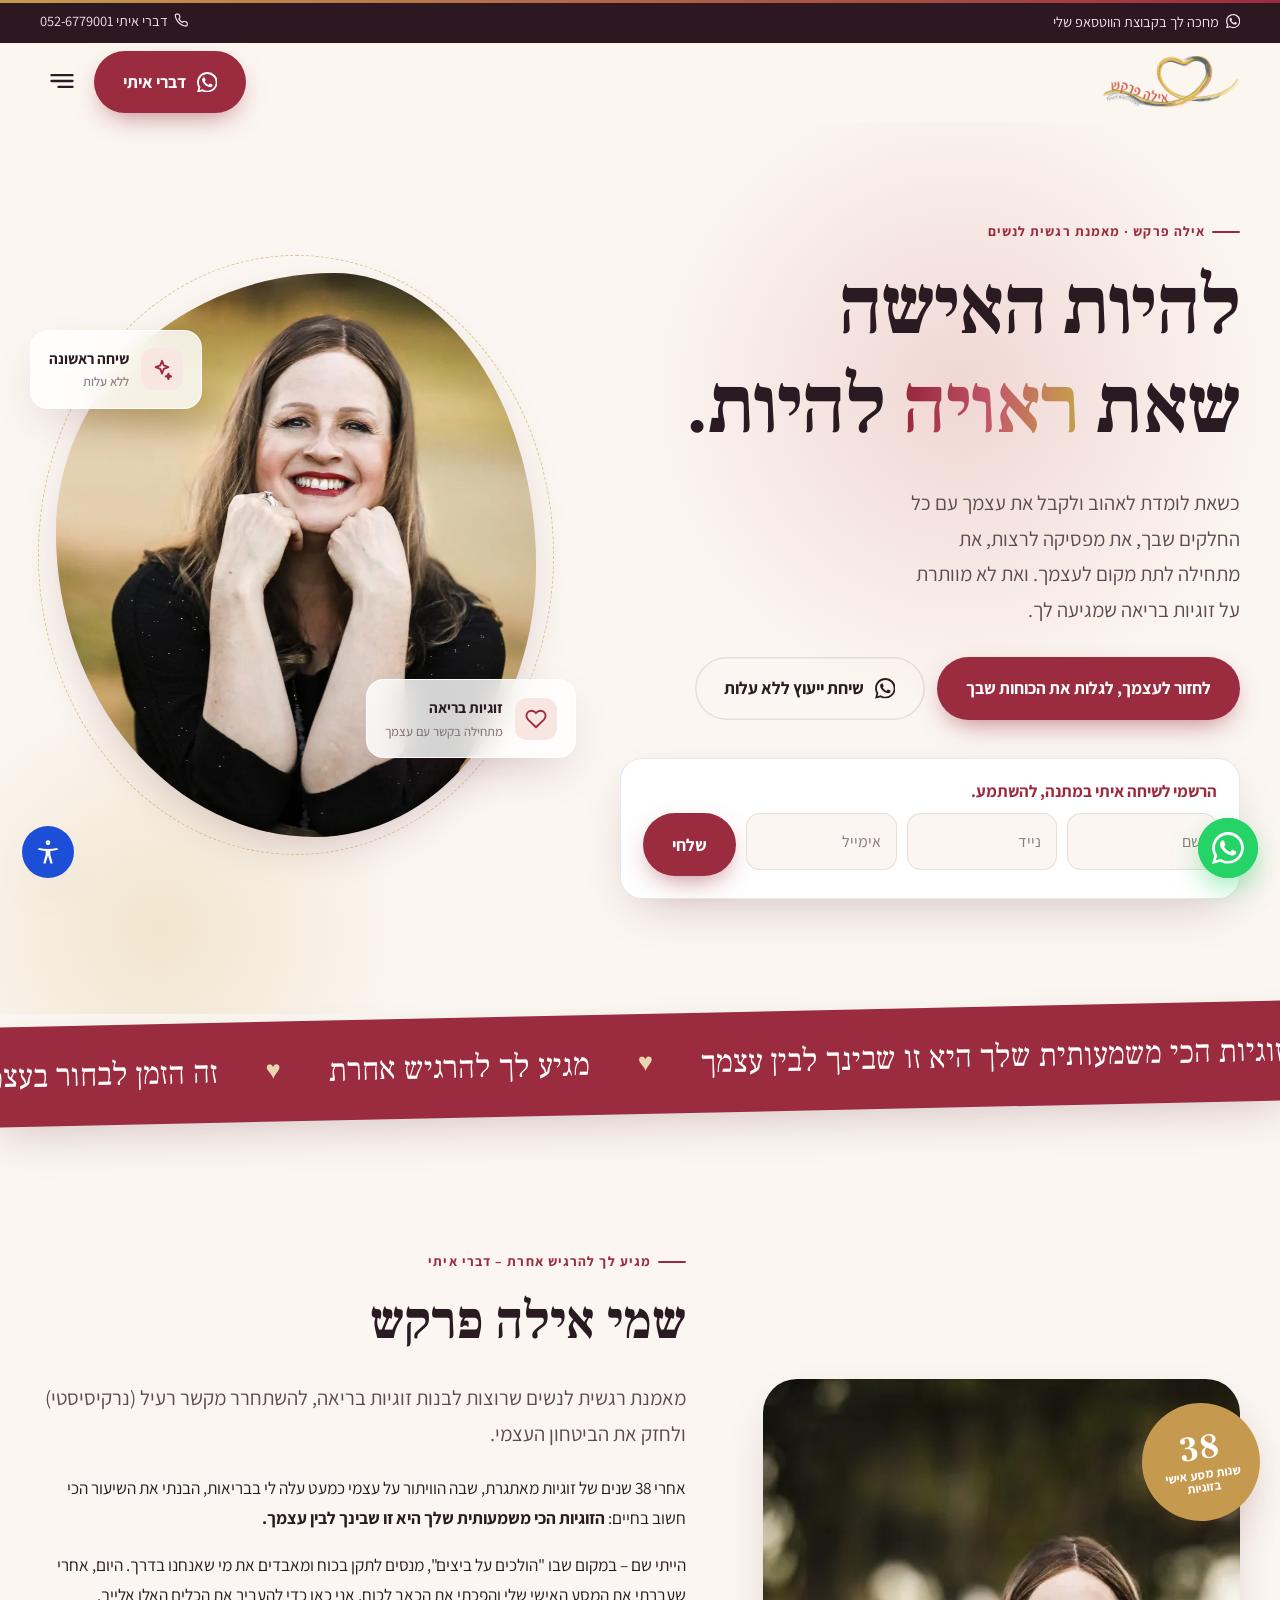
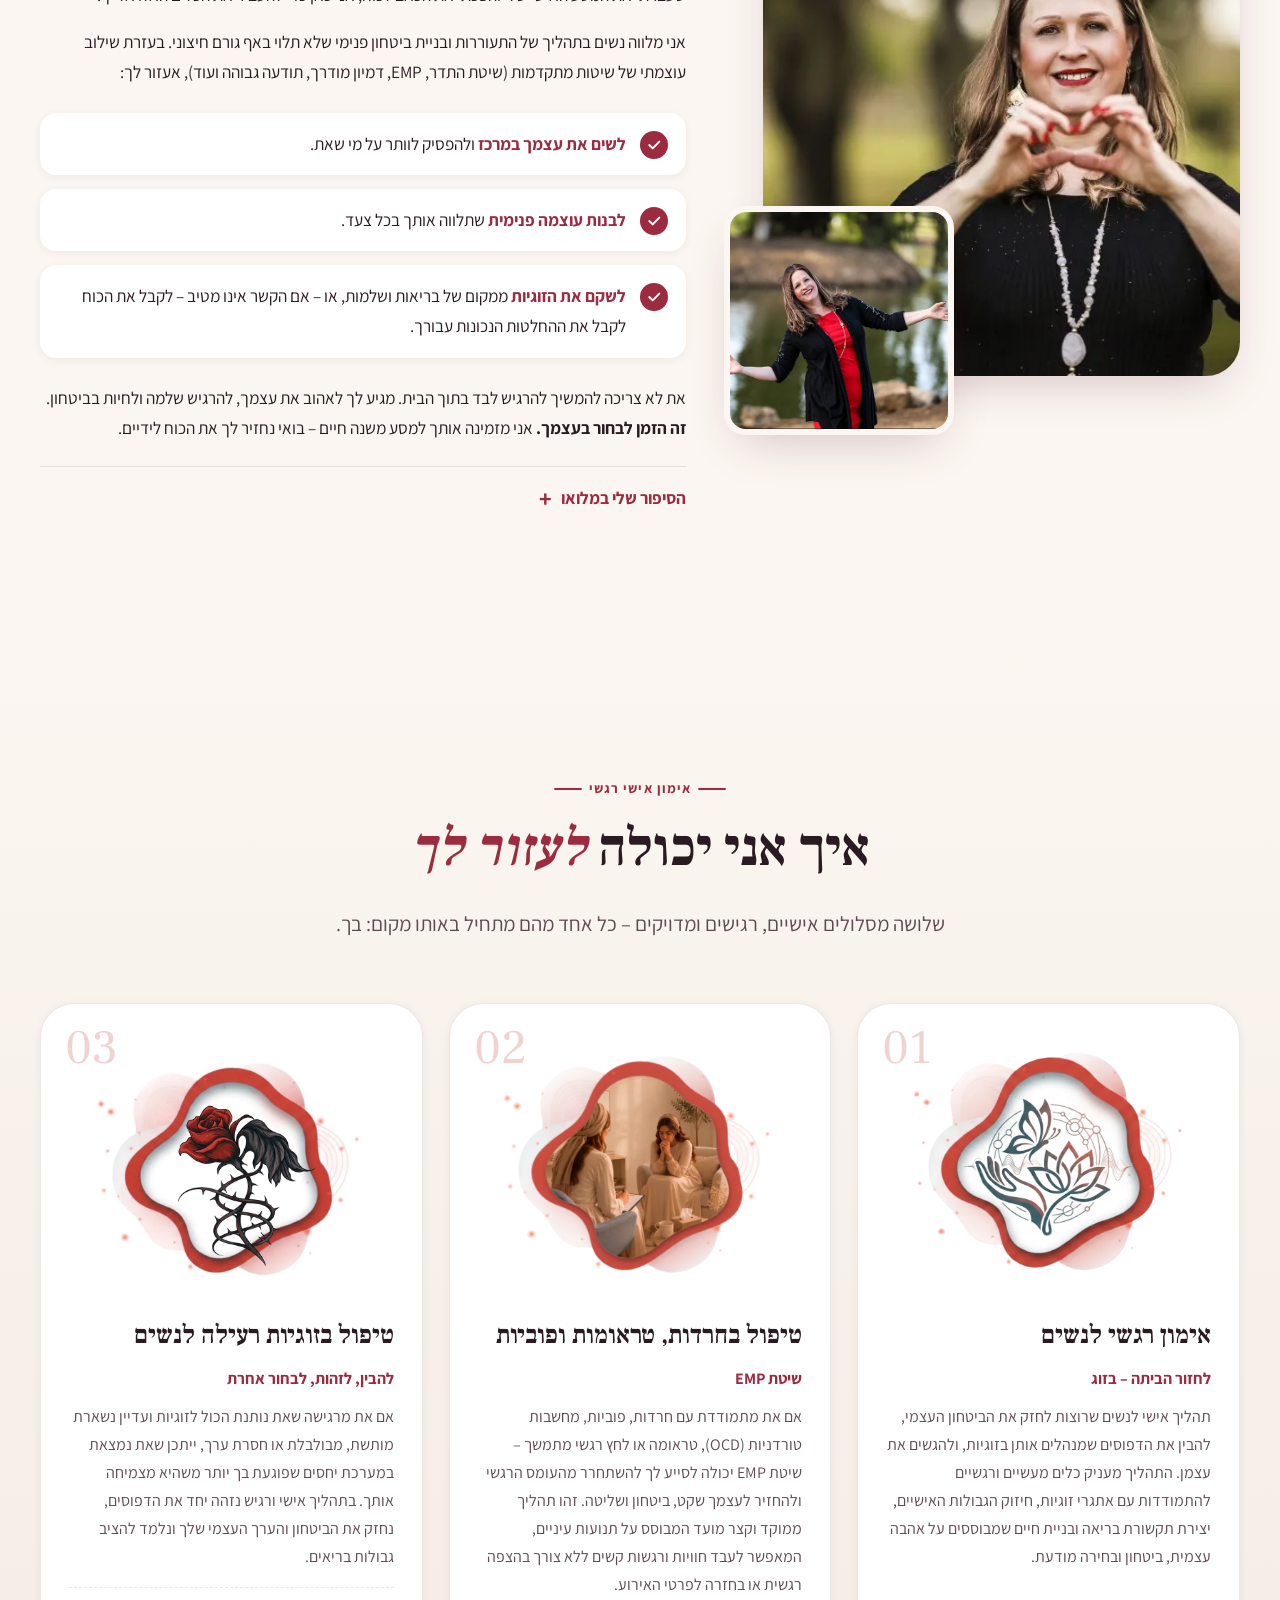
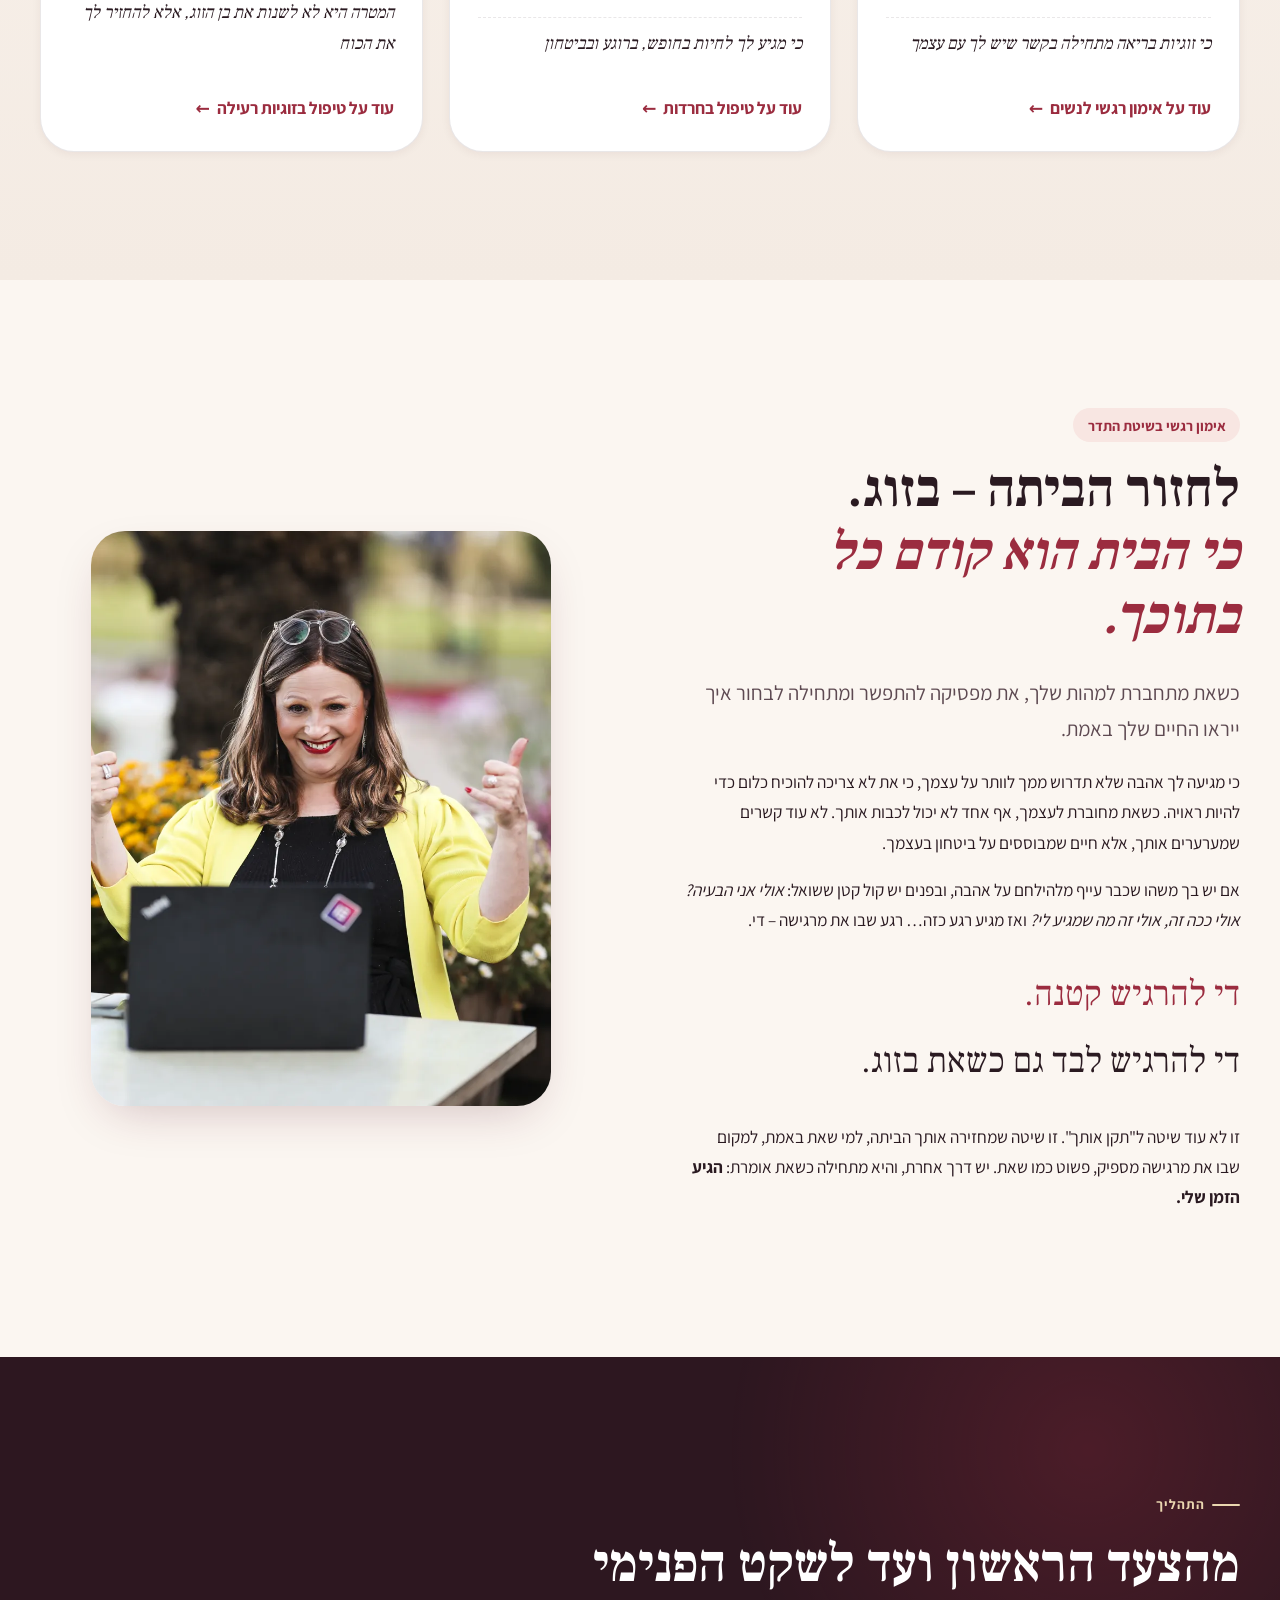
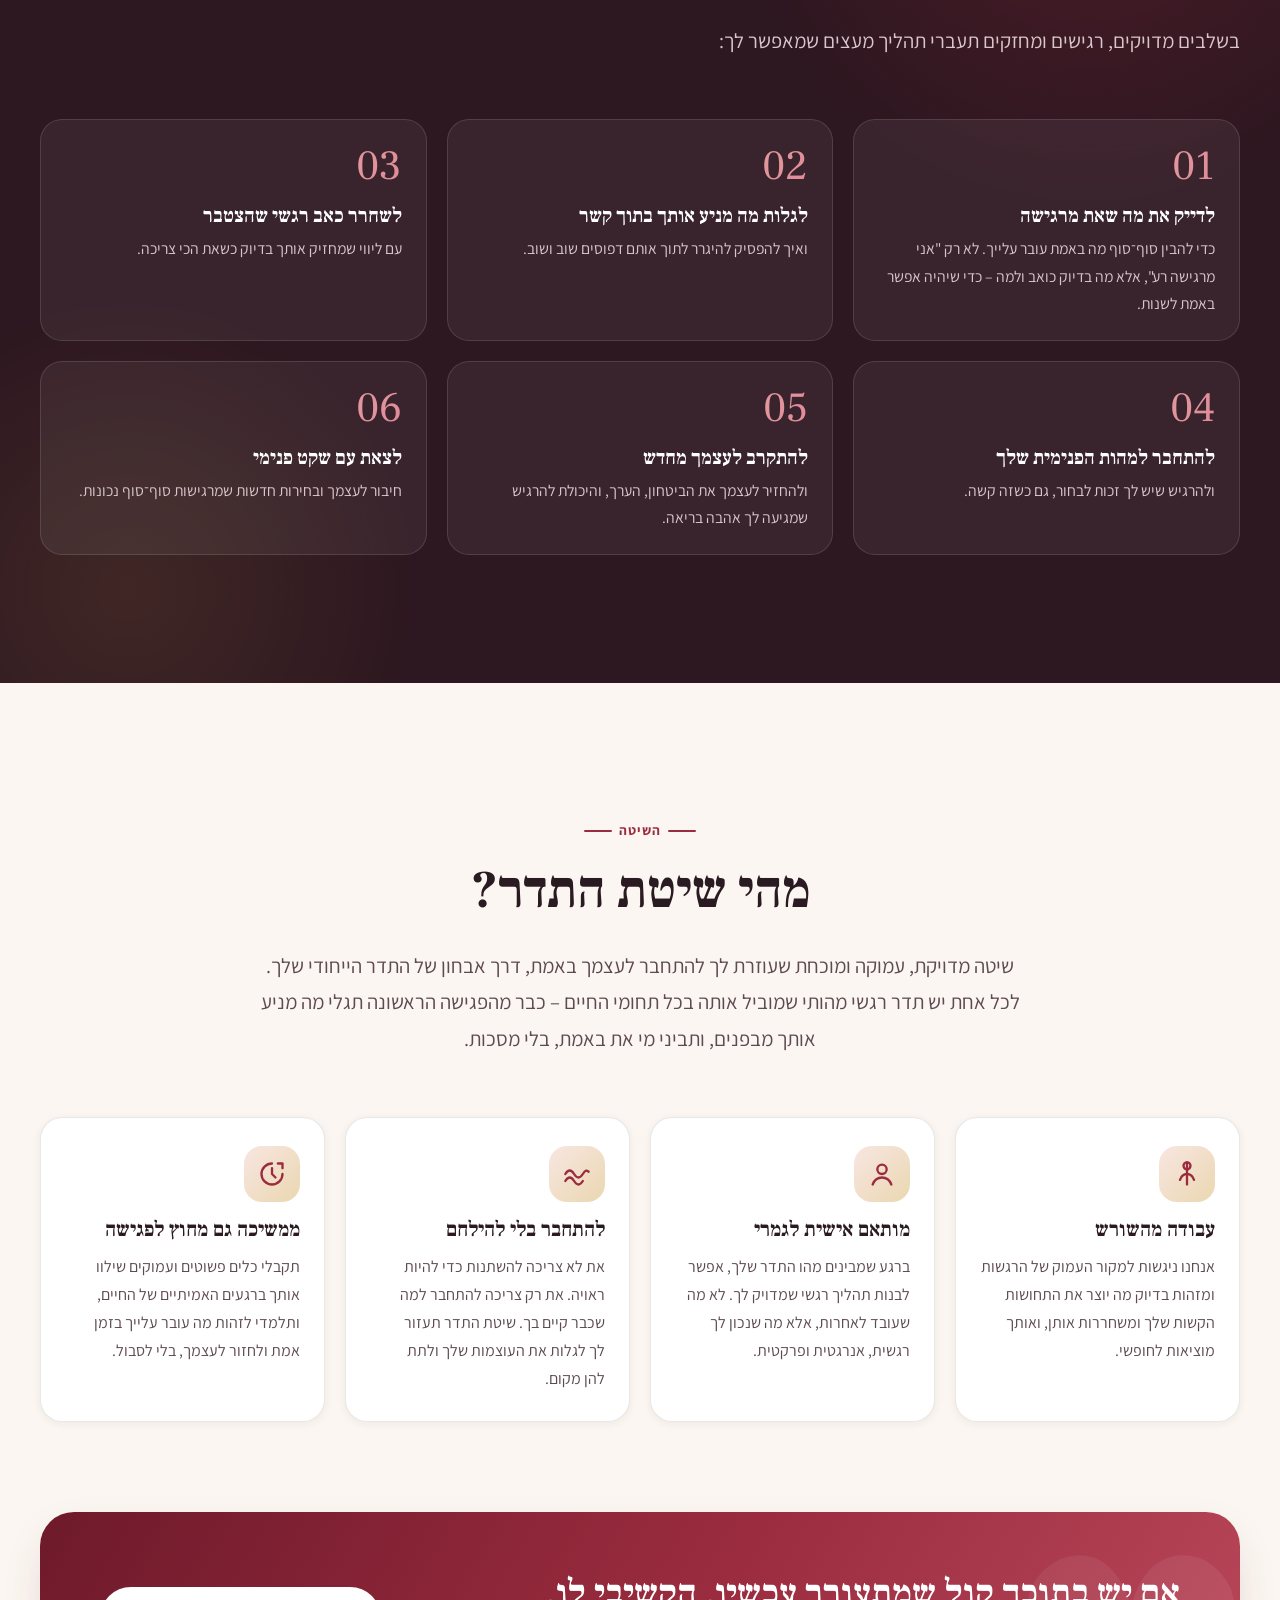
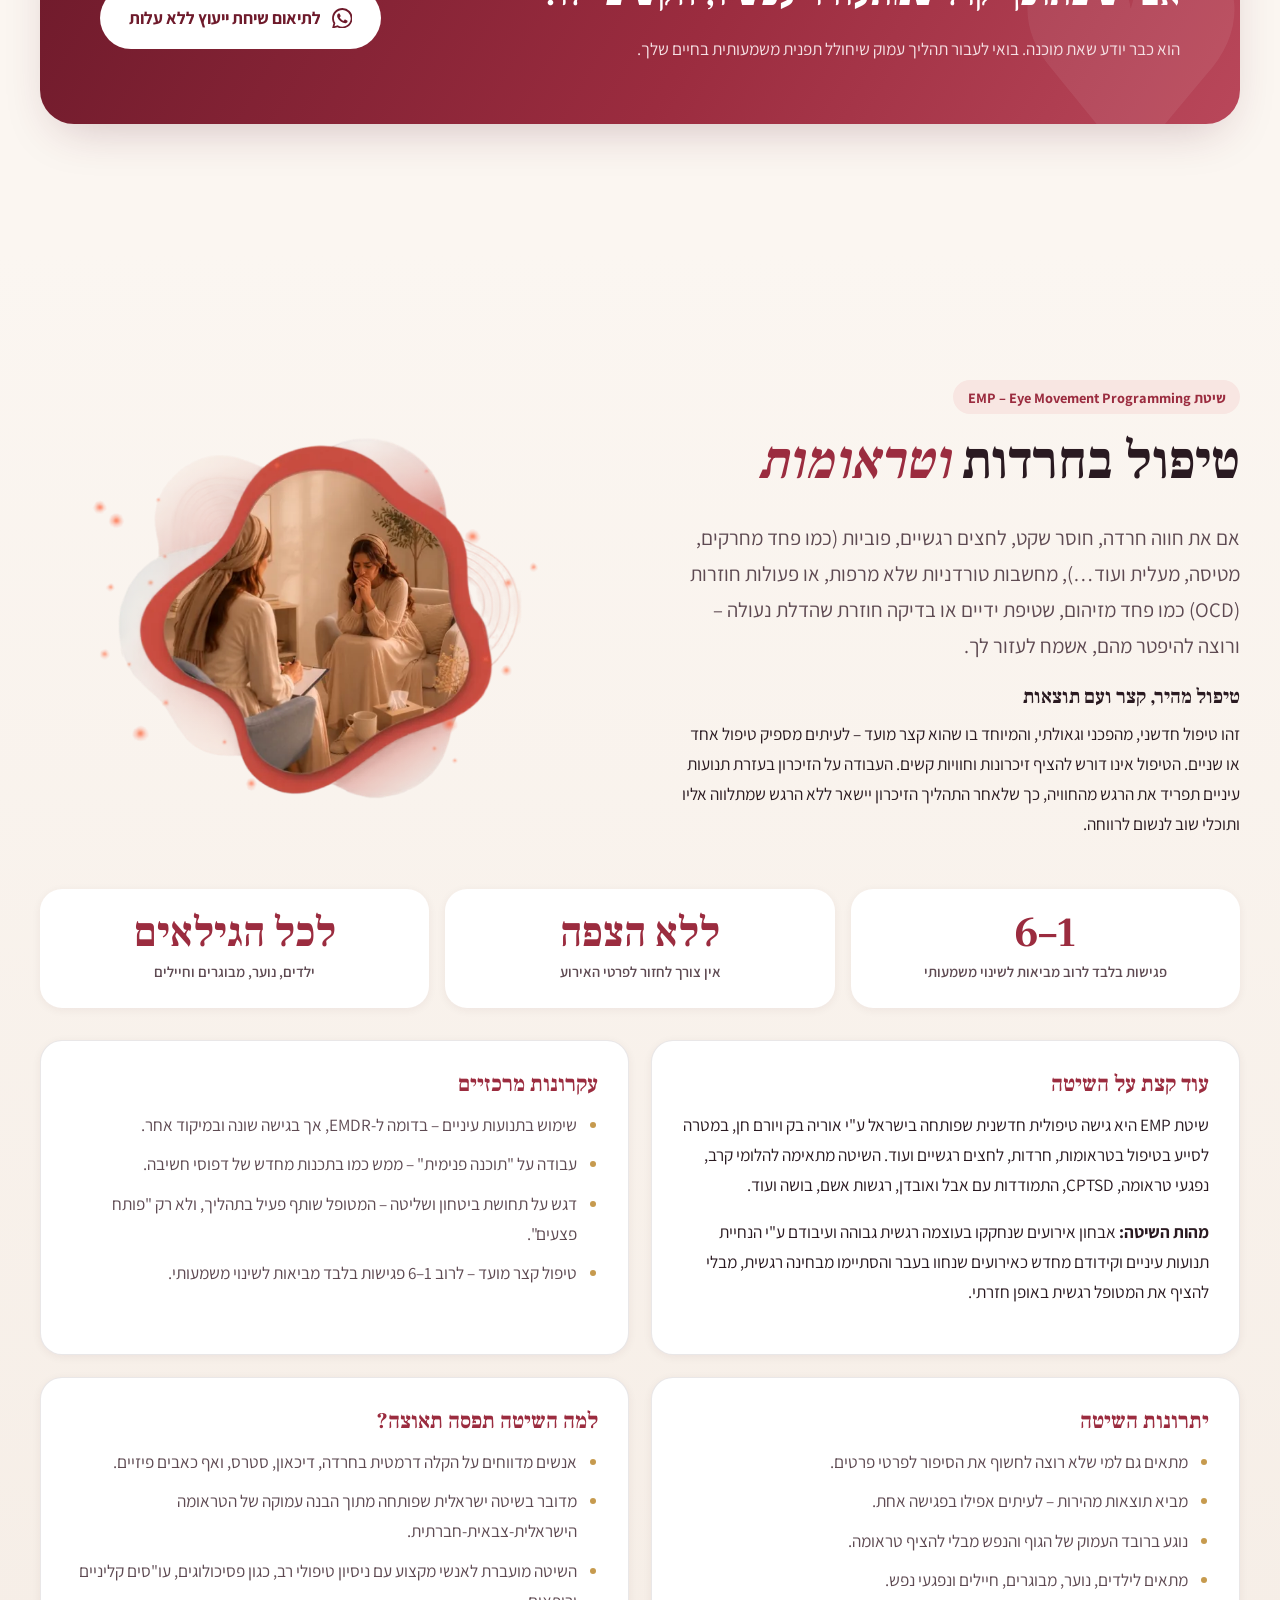
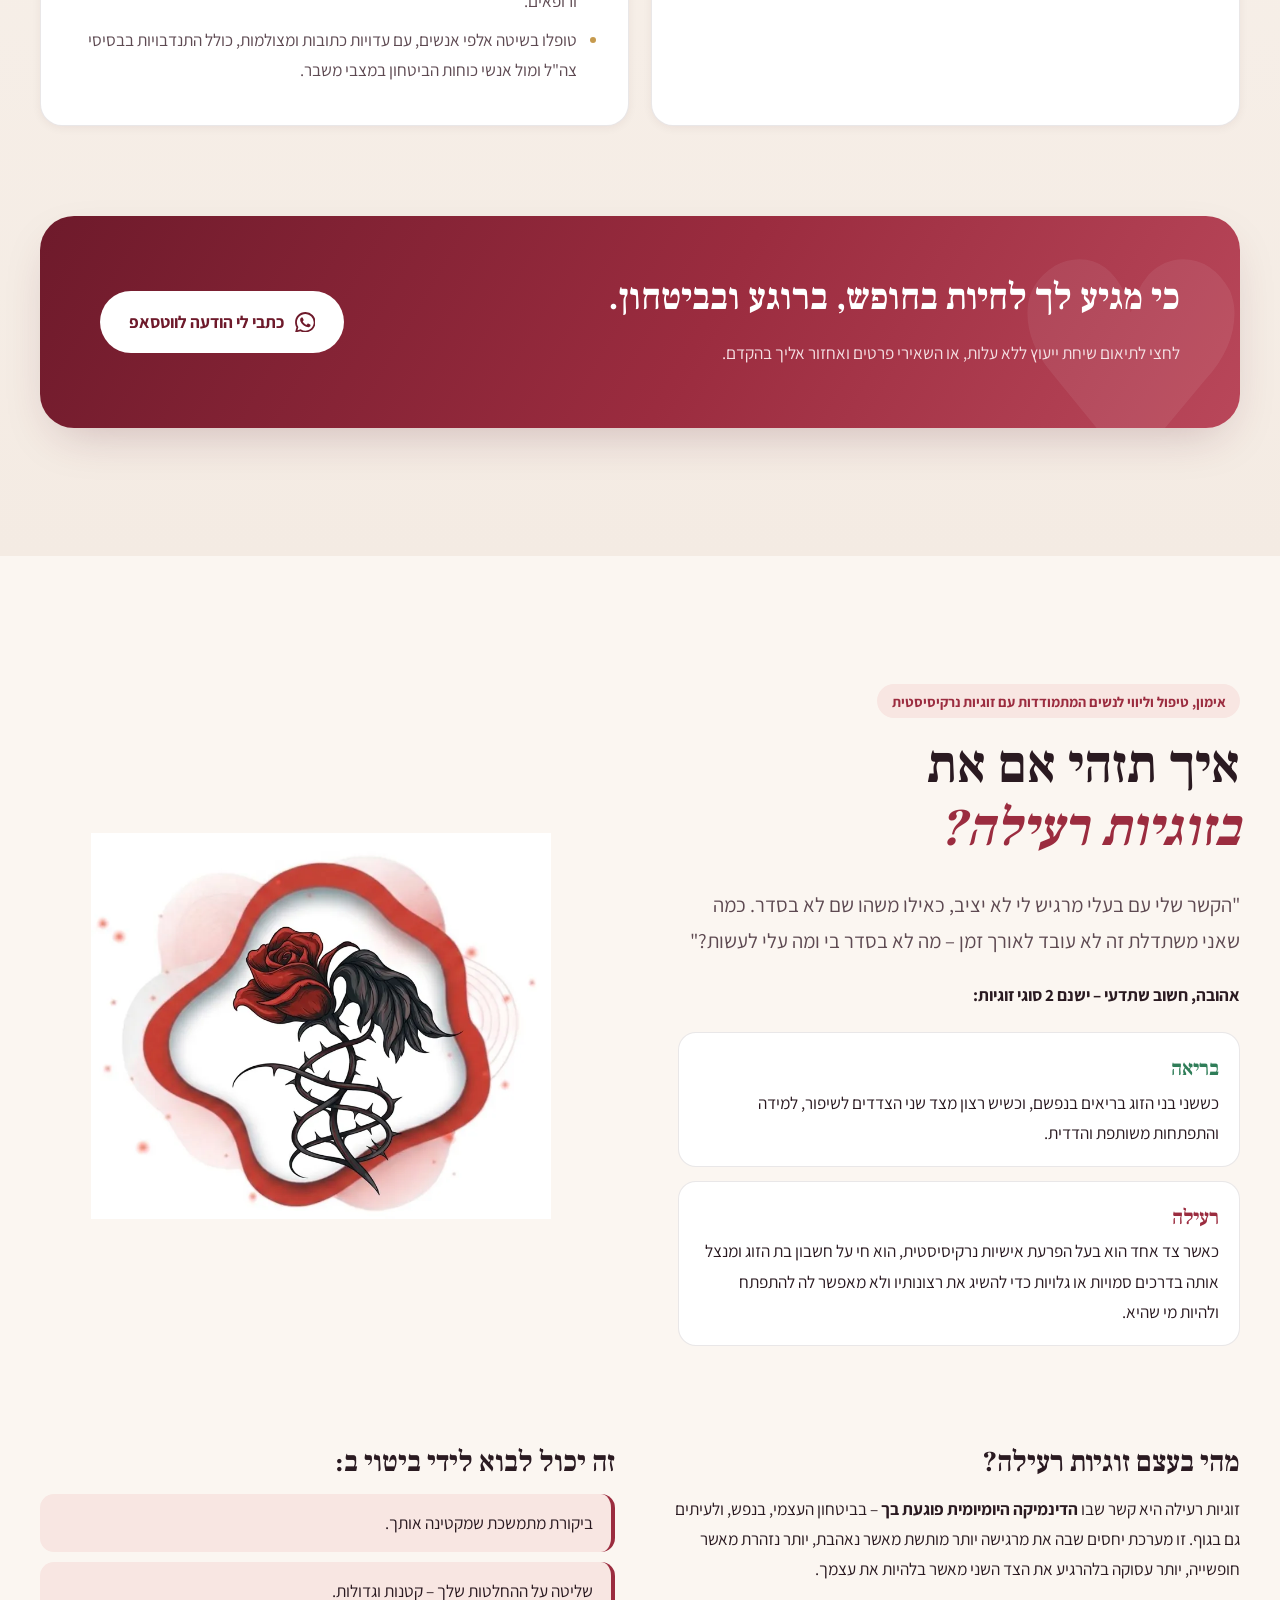
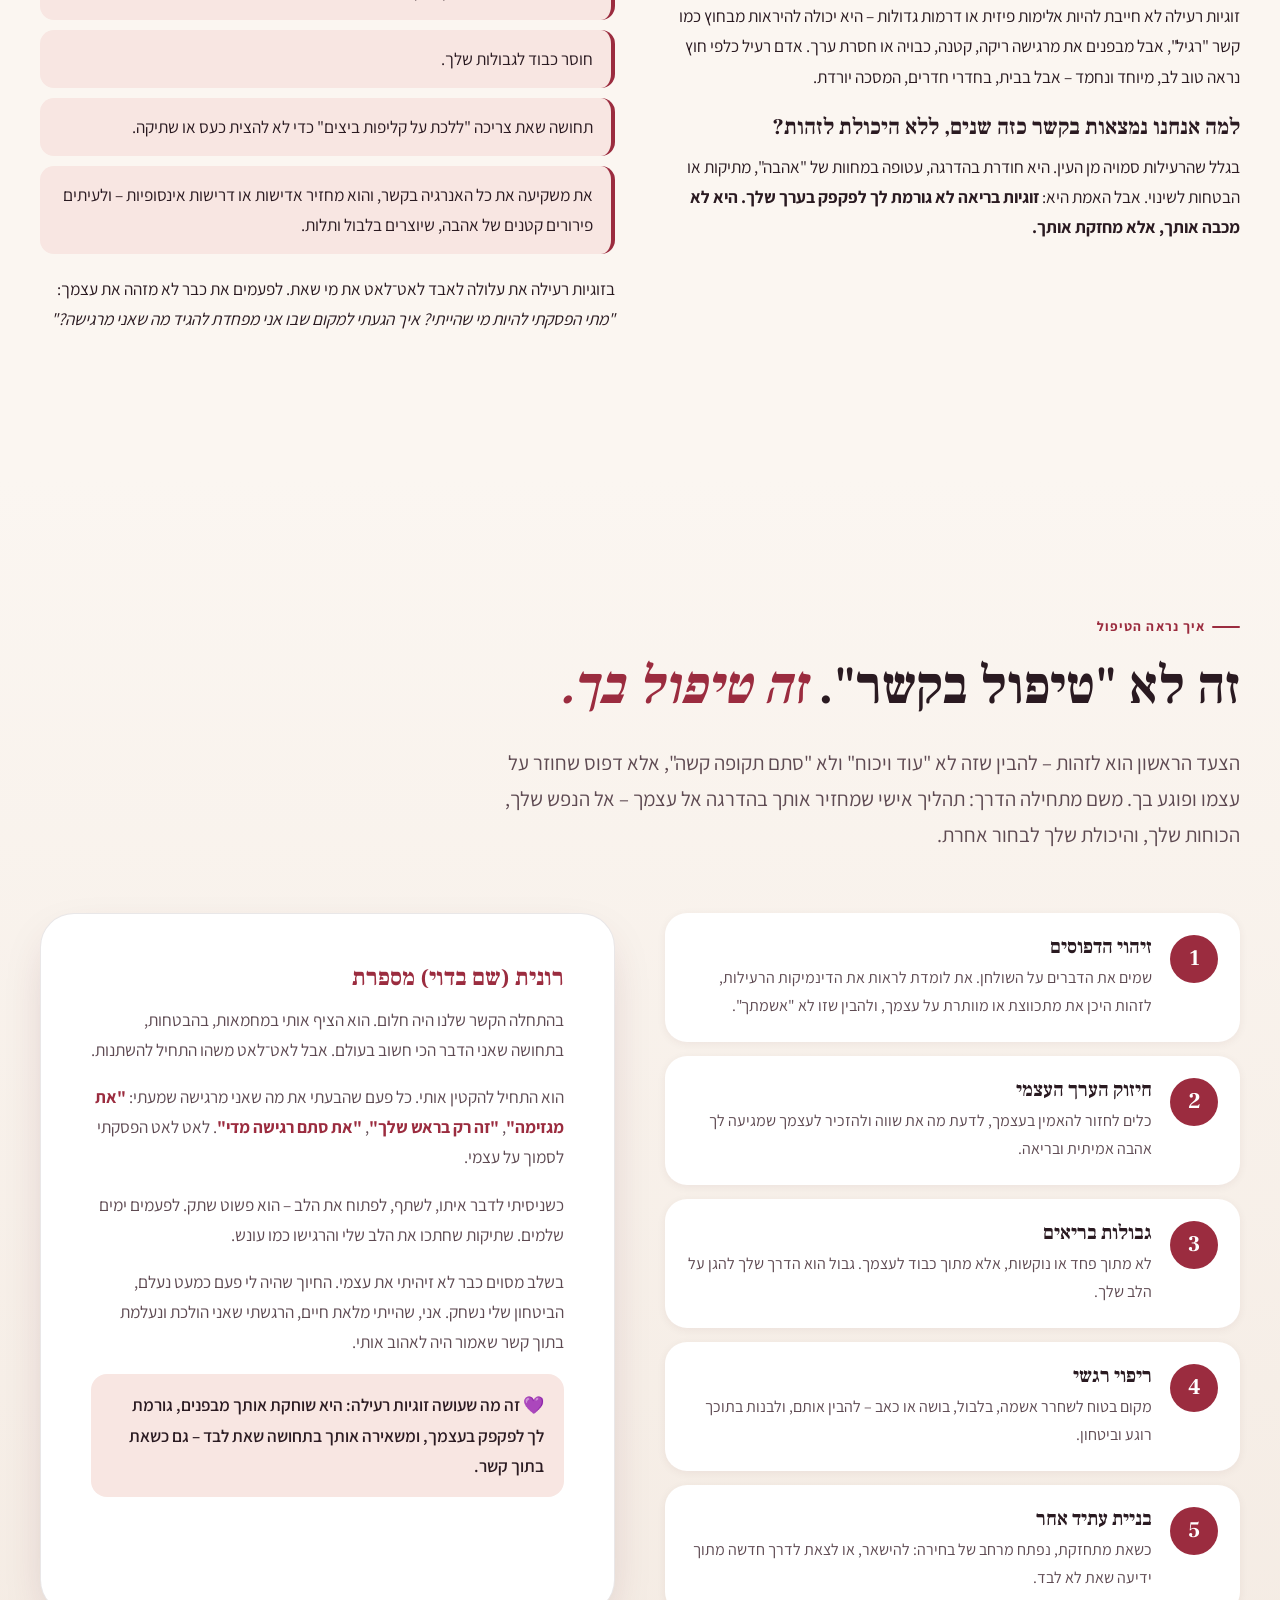
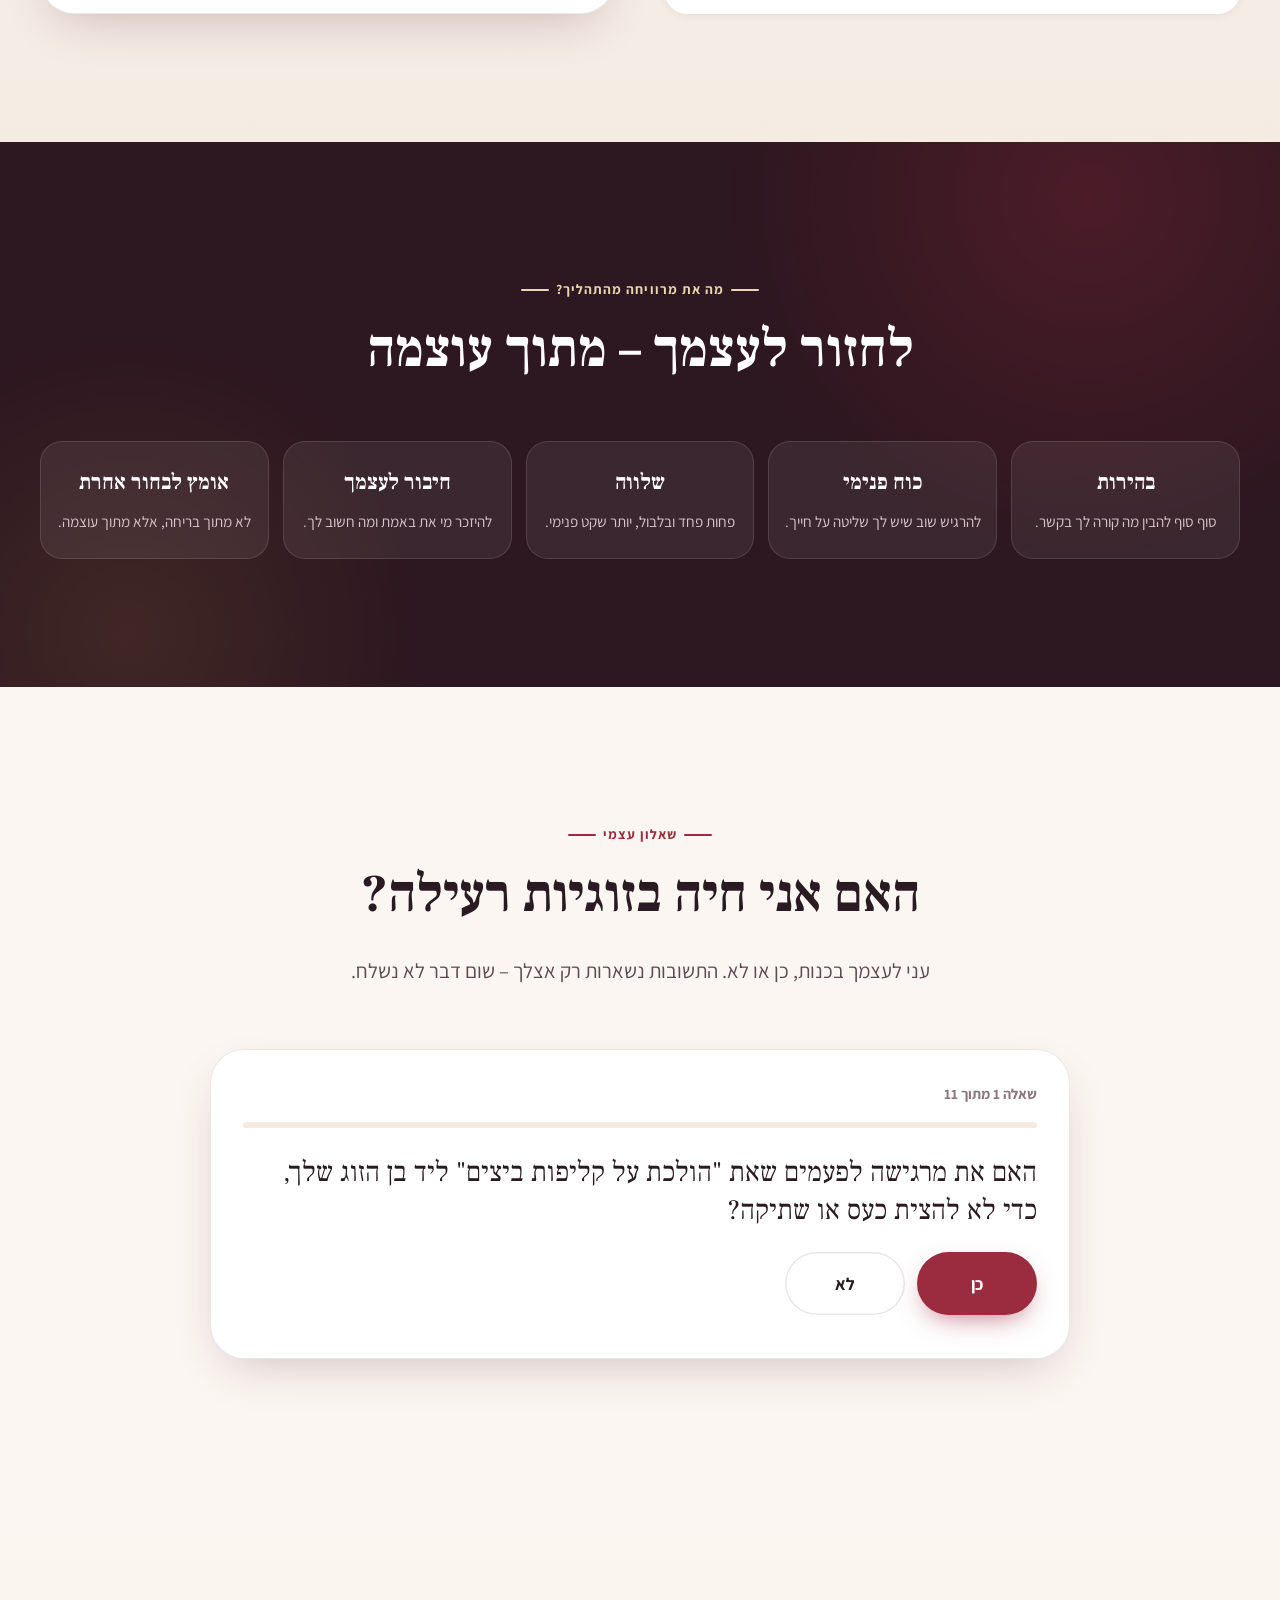
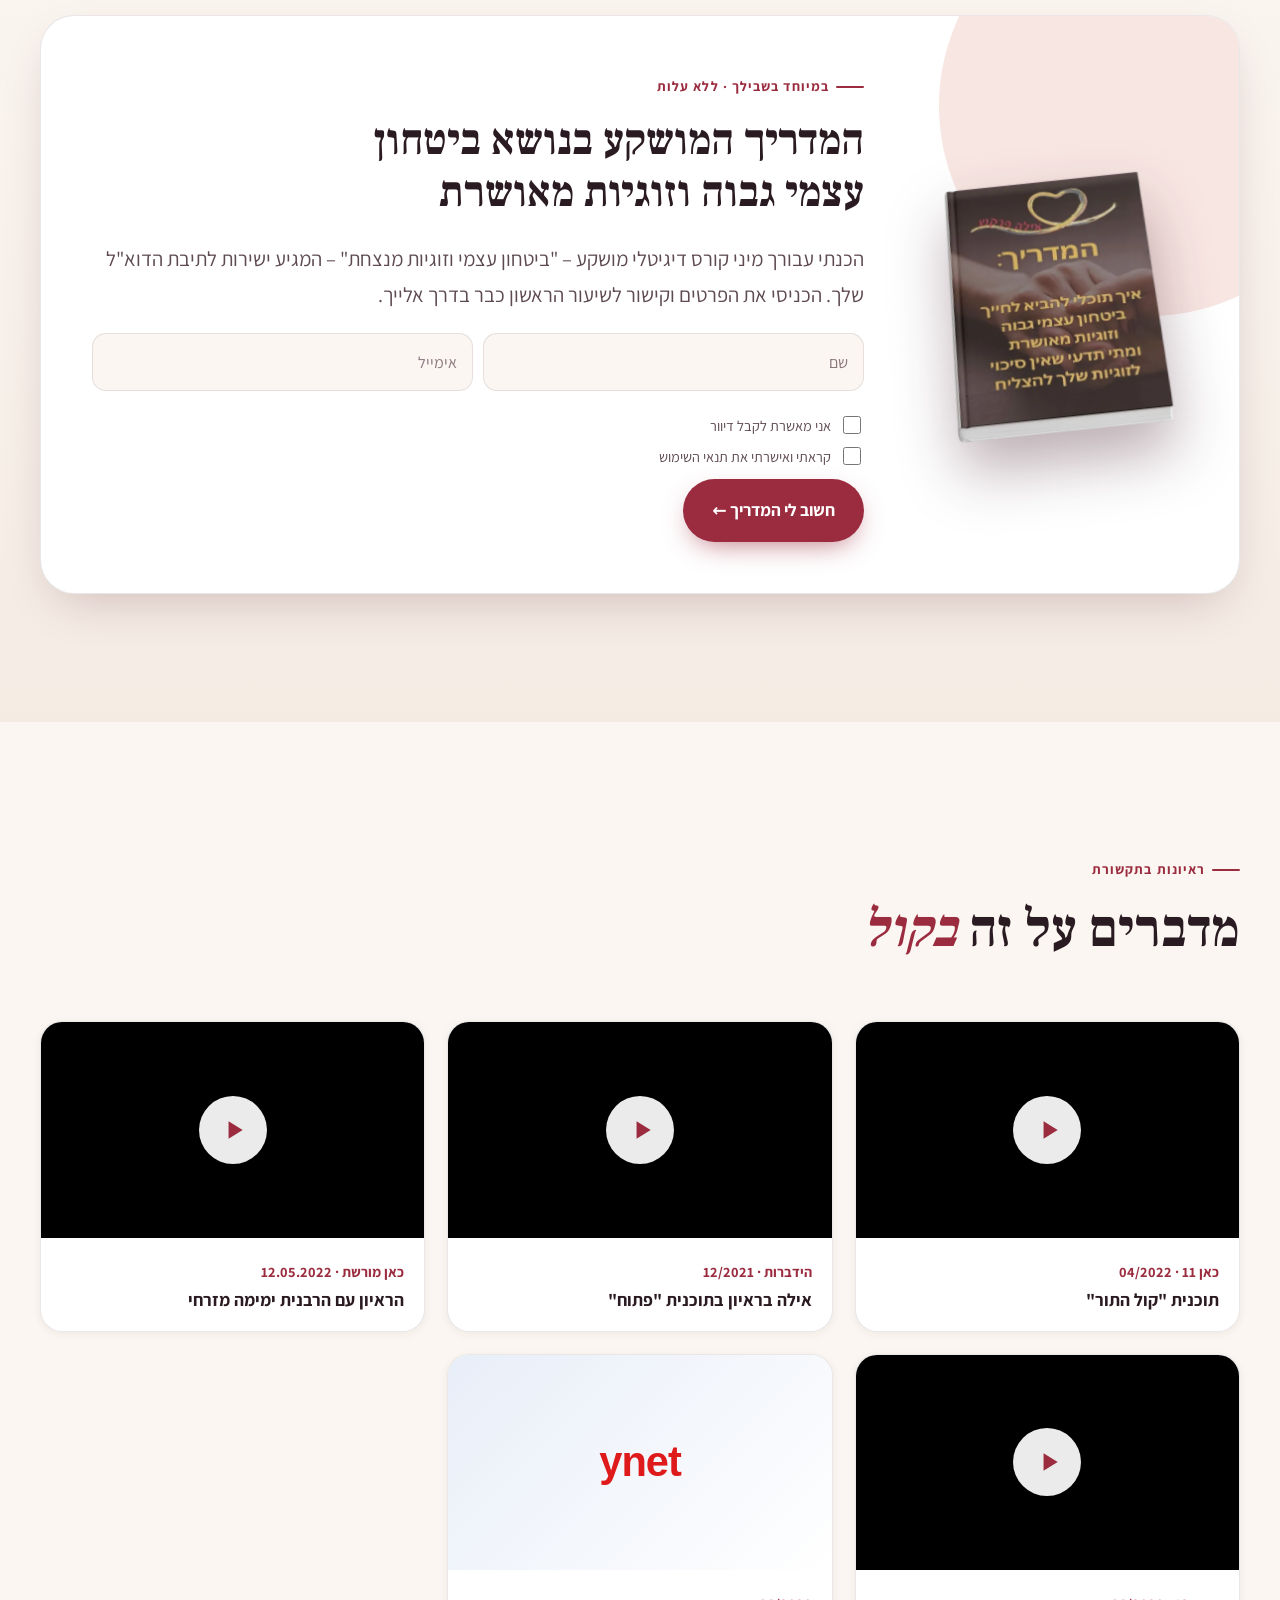
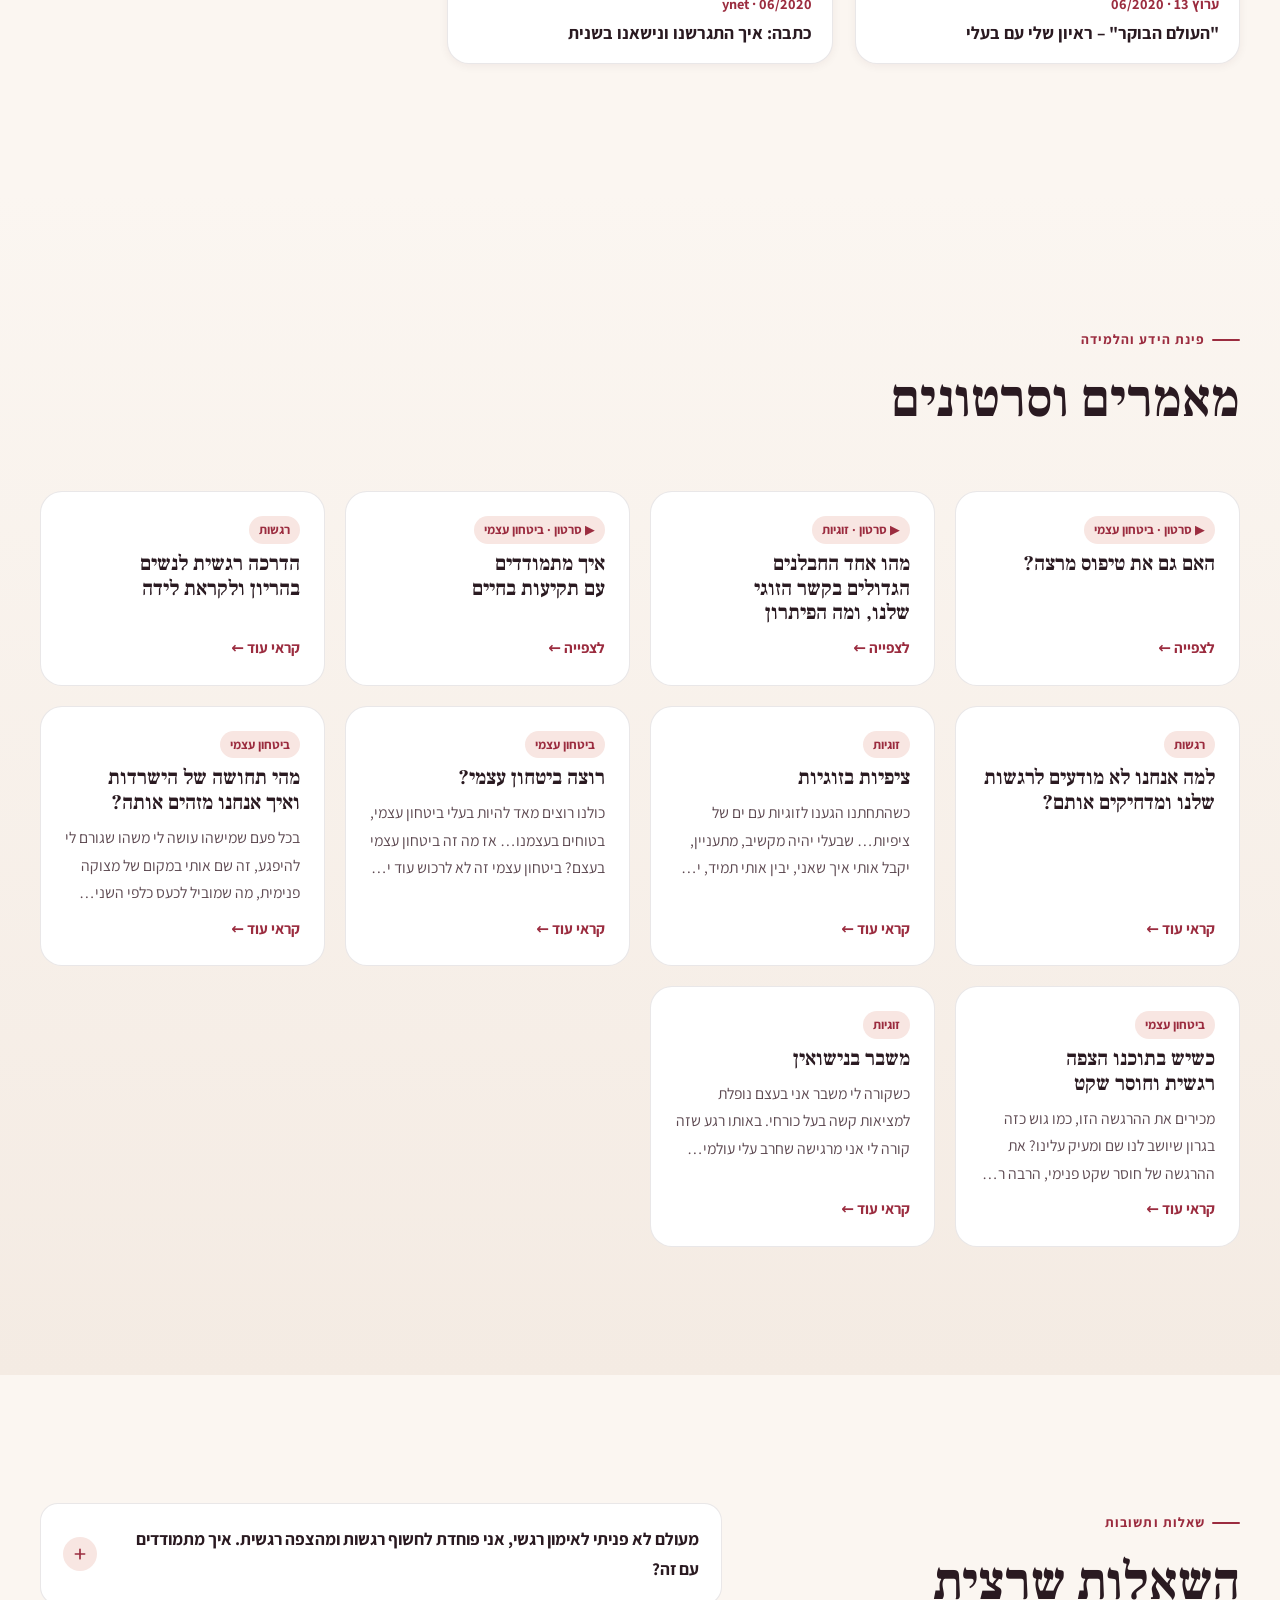
<file: index.html>
<!doctype html>
<html lang="he" dir="rtl">
<head>
<meta charset="utf-8">
<meta name="viewport" content="width=device-width, initial-scale=1">
<title>אילה פרקש | מאמנת רגשית לנשים לזוגיות בריאה וביטחון עצמי</title>
<meta name="description" content="אילה פרקש – אימון רגשי לנשים בשיטת התדר, טיפול בחרדות וטראומות בשיטת EMP, וטיפול וליווי לנשים בזוגיות רעילה. שיחת ייעוץ ראשונה ללא עלות.">
<meta name="theme-color" content="#9b2c3f">
<meta property="og:title" content="אילה פרקש – להיות האישה שאת ראויה להיות">
<meta property="og:description" content="אימון רגשי לנשים לזוגיות בריאה, ביטחון עצמי ושחרור מקשר רעיל.">
<meta property="og:image" content="assets/img/ayala-1.webp">
<link rel="icon" href="assets/img/favicon.png">
<link rel="preconnect" href="https://fonts.googleapis.com">
<link rel="preconnect" href="https://fonts.gstatic.com" crossorigin>
<link href="https://fonts.googleapis.com/css2?family=Assistant:wght@400;500;600;700;800&family=Frank+Ruhl+Libre:wght@500;700;800&display=swap" rel="stylesheet">
<link rel="stylesheet" href="styles.css">
<script type="application/ld+json">
{
  "@context": "https://schema.org",
  "@type": "ProfessionalService",
  "name": "אילה פרקש – מאמנת רגשית לנשים",
  "telephone": "+972-52-6779001",
  "email": "ayala4444@gmail.com",
  "address": { "@type": "PostalAddress", "streetAddress": "הרואה", "addressLocality": "רמת גן", "addressCountry": "IL" },
  "sameAs": [
    "https://www.facebook.com/ayalafarkash.meamenet/",
    "https://www.instagram.com/ayala.farkash/",
    "https://www.youtube.com/channel/UC9REG8RAl9NsKW4y79Wl7fw"
  ]
}
</script>
</head>
<body>

<!-- ===== Icon sprite ===== -->
<svg width="0" height="0" style="position:absolute" aria-hidden="true">
  <symbol id="i-phone" viewBox="0 0 24 24" fill="none" stroke="currentColor" stroke-width="2" stroke-linecap="round" stroke-linejoin="round"><path d="M22 16.9v3a2 2 0 0 1-2.2 2 19.8 19.8 0 0 1-8.6-3.1 19.5 19.5 0 0 1-6-6A19.8 19.8 0 0 1 2.1 4.2 2 2 0 0 1 4.1 2h3a2 2 0 0 1 2 1.7c.1.9.4 1.8.7 2.7a2 2 0 0 1-.5 2.1L8 9.8a16 16 0 0 0 6 6l1.3-1.3a2 2 0 0 1 2.1-.4c.9.3 1.8.6 2.7.7a2 2 0 0 1 1.7 2z"/></symbol>
  <symbol id="i-wa" viewBox="0 0 24 24" fill="currentColor"><path d="M17.5 14.4c-.3-.1-1.8-.9-2-1-.3-.1-.5-.1-.7.1-.2.3-.8 1-.9 1.2-.2.2-.3.2-.6.1-.3-.1-1.3-.5-2.4-1.5-.9-.8-1.5-1.8-1.7-2.1-.2-.3 0-.5.1-.6l.4-.5c.2-.2.2-.3.3-.5.1-.2 0-.4 0-.5l-.9-2.2c-.2-.6-.5-.5-.7-.5h-.6c-.2 0-.5.1-.8.4-.3.3-1 1-1 2.5s1.1 2.9 1.2 3.1c.1.2 2.1 3.2 5.1 4.5.7.3 1.3.5 1.7.6.7.2 1.4.2 1.9.1.6-.1 1.8-.7 2-1.4.2-.7.2-1.3.2-1.4-.1-.2-.3-.3-.6-.4zM12 21.8c-1.8 0-3.5-.5-5-1.4l-.4-.2-3.7 1 1-3.6-.2-.4A9.8 9.8 0 0 1 2.2 12C2.2 6.6 6.6 2.2 12 2.2c2.6 0 5.1 1 6.9 2.9A9.7 9.7 0 0 1 21.8 12c0 5.4-4.4 9.8-9.8 9.8zM20.5 3.5A11.8 11.8 0 0 0 12 0C5.4 0 .1 5.3.1 11.9c0 2.1.5 4.1 1.6 5.9L0 24l6.3-1.7c1.7.9 3.7 1.4 5.7 1.4 6.6 0 11.9-5.3 11.9-11.9 0-3.2-1.2-6.2-3.4-8.3z"/></symbol>
  <symbol id="i-mail" viewBox="0 0 24 24" fill="none" stroke="currentColor" stroke-width="2" stroke-linecap="round" stroke-linejoin="round"><rect x="2" y="4" width="20" height="16" rx="3"/><path d="m22 7-10 6L2 7"/></symbol>
  <symbol id="i-pin" viewBox="0 0 24 24" fill="none" stroke="currentColor" stroke-width="2" stroke-linecap="round" stroke-linejoin="round"><path d="M20 10c0 6-8 12-8 12s-8-6-8-12a8 8 0 0 1 16 0z"/><circle cx="12" cy="10" r="3"/></symbol>
  <symbol id="i-fb" viewBox="0 0 24 24" fill="currentColor"><path d="M14 8V6c0-.9.6-1.1 1-1.1h2.6V1h-3.6C10 1 9.1 3.9 9.1 5.8V8H6.6v4h2.5v11h4.9V12h3.3l.4-4H14z"/></symbol>
  <symbol id="i-yt" viewBox="0 0 24 24" fill="currentColor"><path d="M23.5 6.2a3 3 0 0 0-2.1-2.1C19.5 3.6 12 3.6 12 3.6s-7.5 0-9.4.5A3 3 0 0 0 .5 6.2 31 31 0 0 0 0 12a31 31 0 0 0 .5 5.8 3 3 0 0 0 2.1 2.1c1.9.5 9.4.5 9.4.5s7.5 0 9.4-.5a3 3 0 0 0 2.1-2.1A31 31 0 0 0 24 12a31 31 0 0 0-.5-5.8zM9.6 15.6V8.4l6.2 3.6-6.2 3.6z"/></symbol>
  <symbol id="i-ig" viewBox="0 0 24 24" fill="none" stroke="currentColor" stroke-width="2"><rect x="2" y="2" width="20" height="20" rx="5.5"/><circle cx="12" cy="12" r="4.2"/><circle cx="17.6" cy="6.4" r="1.1" fill="currentColor" stroke="none"/></symbol>
  <symbol id="i-tt" viewBox="0 0 24 24" fill="currentColor"><path d="M19.6 6.7a4.8 4.8 0 0 1-3.8-4.2V2h-3.4v13.4a2.9 2.9 0 1 1-2-2.8V9.1a6.3 6.3 0 1 0 5.4 6.3V8.6a8.2 8.2 0 0 0 4.8 1.5V6.7h-1z"/></symbol>
  <symbol id="i-heart" viewBox="0 0 24 24" fill="none" stroke="currentColor" stroke-width="2" stroke-linecap="round" stroke-linejoin="round"><path d="M20.8 4.6a5.5 5.5 0 0 0-7.8 0L12 5.7l-1-1.1a5.5 5.5 0 0 0-7.8 7.8l1 1.1L12 21l7.8-7.5 1-1.1a5.5 5.5 0 0 0 0-7.8z"/></symbol>
  <symbol id="i-spark" viewBox="0 0 24 24" fill="none" stroke="currentColor" stroke-width="2" stroke-linecap="round" stroke-linejoin="round"><path d="M12 3l1.9 5.1L19 10l-5.1 1.9L12 17l-1.9-5.1L5 10l5.1-1.9z"/><path d="M19 17l.8 2.2L22 20l-2.2.8L19 23l-.8-2.2L16 20l2.2-.8z"/></symbol>
  <symbol id="i-root" viewBox="0 0 24 24" fill="none" stroke="currentColor" stroke-width="2" stroke-linecap="round" stroke-linejoin="round"><path d="M12 2v10"/><path d="M12 12c-3 0-5 2-6 5"/><path d="M12 12c3 0 5 2 6 5"/><path d="M12 12v9"/><circle cx="12" cy="5" r="3"/></symbol>
  <symbol id="i-user" viewBox="0 0 24 24" fill="none" stroke="currentColor" stroke-width="2" stroke-linecap="round" stroke-linejoin="round"><circle cx="12" cy="8" r="4"/><path d="M4 21c1.5-4 4.5-6 8-6s6.5 2 8 6"/></symbol>
  <symbol id="i-flow" viewBox="0 0 24 24" fill="none" stroke="currentColor" stroke-width="2" stroke-linecap="round" stroke-linejoin="round"><path d="M2 12c2.5-4 5-4 7.5 0s5 4 7.5 0 3.5-3 5-2"/><path d="M2 18c2.5-4 5-4 7.5 0s5 4 7.5 0"/></symbol>
  <symbol id="i-tool" viewBox="0 0 24 24" fill="none" stroke="currentColor" stroke-width="2" stroke-linecap="round" stroke-linejoin="round"><path d="M12 3a9 9 0 1 0 9 9"/><path d="M12 7v5l3 3"/><path d="M17 3h4v4"/></symbol>
  <symbol id="i-play" viewBox="0 0 24 24" fill="currentColor"><path d="M7 4v16l13-8z"/></symbol>
  <symbol id="i-menu" viewBox="0 0 24 24" fill="none" stroke="currentColor" stroke-width="2" stroke-linecap="round"><path d="M3 7h18M3 12h18M9 17h12"/></symbol>
  <symbol id="i-a11y" viewBox="0 0 24 24" fill="currentColor"><circle cx="12" cy="4" r="2"/><path d="M20 8.5c-2.7.6-5.3.9-8 .9s-5.3-.3-8-.9l-.4 1.6c2.2.5 4.4.8 6.4 1v3l-2 7.5 1.8.5L12 15l2.2 7.1 1.8-.5-2-7.5v-3c2-.2 4.2-.5 6.4-1L20 8.5z"/></symbol>
</svg>

<a class="skip" href="#main">דלגי לתוכן</a>
<div class="progress-bar" aria-hidden="true"></div>

<!-- ===== Top bar ===== -->
<div class="topbar">
  <div class="container">
    <a href="https://chat.whatsapp.com/CHvvdTOIxkw561hE4jL0IP" target="_blank" rel="noopener"><svg><use href="#i-wa"/></svg> מחכה לך בקבוצת הווטסאפ שלי</a>
    <span class="tb-group"><a href="tel:0526779001"><svg><use href="#i-phone"/></svg> דברי איתי 052-6779001</a></span>
  </div>
</div>

<!-- ===== Header ===== -->
<header class="header" id="top">
  <div class="container">
    <a class="logo" href="#top" aria-label="אילה פרקש – לדף הבית"><img src="assets/img/logo.png" alt="אילה פרקש" width="321" height="121"></a>
    <nav class="nav" aria-label="ניווט ראשי">
      <a href="#about">מי אני</a>
      <a href="#coaching">אימון רגשי לנשים</a>
      <a href="#anxiety">טיפול בחרדות ובטראומות</a>
      <a href="#toxic">זוגיות רעילה</a>
      <a href="#media">בתקשורת</a>
      <a href="#blog">מאמרים</a>
      <a href="#faq">שאלות ותשובות</a>
    </nav>
    <div class="header-cta">
      <a class="btn btn-ghost" href="#contact">צרי קשר</a>
      <a class="btn" href="https://wa.me/972526779001" target="_blank" rel="noopener"><svg><use href="#i-wa"/></svg> דברי איתי</a>
      <button class="menu-btn" popovertarget="mobile-menu" aria-label="פתיחת תפריט"><svg><use href="#i-menu"/></svg></button>
    </div>
  </div>
</header>

<div id="mobile-menu" popover>
  <div class="mm-inner">
    <button class="mm-close" popovertarget="mobile-menu" popovertargetaction="hide" aria-label="סגירת תפריט">×</button>
    <a href="#top">ראשי</a>
    <a href="#about">מי אני</a>
    <a href="#coaching">אימון רגשי לנשים</a>
    <a href="#anxiety">טיפול בחרדות ובטראומות</a>
    <a href="#toxic">טיפול בזוגיות רעילה לנשים</a>
    <a href="#media">בתקשורת</a>
    <a href="#blog">מאמרים</a>
    <a href="#faq">שאלות ותשובות</a>
    <a href="#contact">צור קשר</a>
    <a class="btn btn-wa" style="margin-top:auto" href="https://wa.me/972526779001" target="_blank" rel="noopener"><svg><use href="#i-wa"/></svg> כתבי לי בווטסאפ</a>
  </div>
</div>

<main id="main">

<!-- ===== Hero ===== -->
<section class="hero">
  <div class="container hero-grid">
    <div class="hero-text">
      <span class="eyebrow">אילה פרקש · מאמנת רגשית לנשים</span>
      <h1><span class="line">להיות האישה</span><span class="line">שאת <span class="grad-text">ראויה</span> להיות.</span></h1>
      <p>כשאת לומדת לאהוב ולקבל את עצמך עם כל החלקים שבך, את מפסיקה לרצות, את מתחילה לתת מקום לעצמך. ואת לא מוותרת על זוגיות בריאה שמגיעה לך.</p>
      <div class="hero-actions">
        <a class="btn" href="#about">לחזור לעצמך, לגלות את הכוחות שבך</a>
        <a class="btn btn-ghost" href="https://wa.me/972526779001" target="_blank" rel="noopener"><svg><use href="#i-wa"/></svg> שיחת ייעוץ ללא עלות</a>
      </div>
      <form class="hero-form js-lead" novalidate>
        <h3>הרשמי לשיחה איתי במתנה, להשתמע.</h3>
        <div class="form-row">
          <div class="field"><input id="h-name" name="name" placeholder=" " required autocomplete="name"><label for="h-name">שם</label></div>
          <div class="field"><input id="h-phone" name="phone" type="tel" placeholder=" " required pattern="0[0-9\-]{8,11}" autocomplete="tel"><label for="h-phone">נייד</label></div>
          <div class="field"><input id="h-mail" name="email" type="email" placeholder=" " autocomplete="email"><label for="h-mail">אימייל</label></div>
          <button class="btn" type="submit">שלחי</button>
        </div>
      </form>
    </div>
    <div class="hero-visual">
      <div class="hero-ring" aria-hidden="true"></div>
      <div class="blob"><img src="assets/img/ayala-portrait.webp" alt="אילה פרקש" width="900" height="1064" fetchpriority="high"></div>
      <div class="float-card fc-1"><span class="ic"><svg><use href="#i-heart"/></svg></span><span>זוגיות בריאה<small>מתחילה בקשר עם עצמך</small></span></div>
      <div class="float-card fc-2"><span class="ic"><svg><use href="#i-spark"/></svg></span><span>שיחה ראשונה<small>ללא עלות</small></span></div>
    </div>
  </div>
</section>

<div class="marquee" aria-hidden="true">
  <div class="marquee-track">
    <span>הזוגיות הכי משמעותית שלך היא זו שבינך לבין עצמך</span>
    <span>מגיע לך להרגיש אחרת</span>
    <span>זה הזמן לבחור בעצמך</span>
    <span>הזוגיות הכי משמעותית שלך היא זו שבינך לבין עצמך</span>
    <span>מגיע לך להרגיש אחרת</span>
    <span>זה הזמן לבחור בעצמך</span>
  </div>
</div>

<!-- ===== About ===== -->
<section class="section" id="about">
  <div class="container about-grid">
    <div class="about-media reveal">
      <div class="main"><img src="assets/img/ayala-3.webp" alt="אילה פרקש בפארק" loading="lazy" width="1000" height="667"></div>
      <div class="sub"><img src="assets/img/ayala-2.webp" alt="אילה פרקש בזרועות פתוחות" loading="lazy"></div>
      <div class="about-badge"><b>38</b><small>שנות מסע אישי<br>בזוגיות</small></div>
    </div>
    <div class="reveal">
      <span class="eyebrow">מגיע לך להרגיש אחרת – דברי איתי</span>
      <h2 class="section-title">שמי אילה פרקש</h2>
      <p class="lead">מאמנת רגשית לנשים שרוצות לבנות זוגיות בריאה, להשתחרר מקשר רעיל (נרקיסיסטי) ולחזק את הביטחון העצמי.</p>
      <p>אחרי 38 שנים של זוגיות מאתגרת, שבה הוויתור על עצמי כמעט עלה לי בבריאות, הבנתי את השיעור הכי חשוב בחיים: <b>הזוגיות הכי משמעותית שלך היא זו שבינך לבין עצמך.</b></p>
      <p>הייתי שם – במקום שבו "הולכים על ביצים", מנסים לתקן בכוח ומאבדים את מי שאנחנו בדרך. היום, אחרי שעברתי את המסע האישי שלי והפכתי את הכאב לכוח, אני כאן כדי להעביר את הכלים האלו אלייך.</p>
      <p>אני מלווה נשים בתהליך של התעוררות ובניית ביטחון פנימי שלא תלוי באף גורם חיצוני. בעזרת שילוב עוצמתי של שיטות מתקדמות (שיטת התדר, EMP, דמיון מודרך, תודעה גבוהה ועוד), אעזור לך:</p>
      <ul class="check-list">
        <li><span><b>לשים את עצמך במרכז</b> ולהפסיק לוותר על מי שאת.</span></li>
        <li><span><b>לבנות עוצמה פנימית</b> שתלווה אותך בכל צעד.</span></li>
        <li><span><b>לשקם את הזוגיות</b> ממקום של בריאות ושלמות, או – אם הקשר אינו מטיב – לקבל את הכוח לקבל את ההחלטות הנכונות עבורך.</span></li>
      </ul>
      <p>את לא צריכה להמשיך להרגיש לבד בתוך הבית. מגיע לך לאהוב את עצמך, להרגיש שלמה ולחיות בביטחון. <b>זה הזמן לבחור בעצמך.</b> אני מזמינה אותך למסע משנה חיים – בואי נחזיר לך את הכוח לידיים.</p>

      <details class="story">
        <summary>הסיפור שלי במלואו</summary>
        <div class="story-body">
          <p>בעקבות מערכת זוגית מאתגרת במשך 38 שנה, בה חוויתי קשיים, הצרכים האישיים שלי לא באו תמיד לידי ביטוי, הרגשתי שקופה שלא רואים אותי, האמנתי שאני יכולה לתקן ולשפר את היחסים בינינו וחלמתי לבנות מערכת זוגית בריאה.</p>
          <p>למרות שניסיתי לתקן בכל דרך אפשרית – כולל חזרה לאחר גירושין קשים, הייתי מוכנה לעשות ויתורים רבים ביניהם על עצמי. בחרתי לרצות, "הלכתי על ביצים" הכל כדי לשמור על אחדות המשפחה והילדים – לא הצלחתי.</p>
          <p>הויתור העצמי הוביל לכך שהקושי הרגשי יצר אצלי בעיות בריאותיות, הייתי צריכה להגיע לקצה כדי להבין שיש אנשים שלא משתנים ולא בריא ולא נכון לנו לחיות איתם וכדאי ואפילו רצוי לוותר עליהם ולהיפרד מהם.</p>
          <p>בעזרת אימון רגשי שעברתי בשיטת התדר, קיבלתי כלים עוצמתיים להתמודדות. הלכתי להתמקצע בשיטה זו וגם למדתי ייעוץ זוגי ושיטות נוספות. הבנתי שאני קודם כל בוחרת בעצמי ומחזקת את הזוגיות שלי עם עצמי.</p>
          <p>הפכתי להיות אישה חזקה, עצמאית, שעומדת בזכות עצמה, מרגישה שלמה ומממשת את עצמה.</p>
          <p>הכוח שדוחף אותי קדימה הוא לעזור לנשים לחזק את הקשר שלהן לעצמן ולבנות בתוכן ביטחון פנימי, ומתוך כך לחזק את הקשר הזוגי או לצאת ממנו אם זה נכון להן. לעזור להן לאהוב את עצמן, לא לוותר על מי שהן ולהיות הנשים שהן ראויות להיות.</p>
          <div class="methods"><span>שיטת התדר</span><span>ייעוץ זוגי</span><span>EMP – תנועות עיניים</span><span>פרחי באך</span><span>תודעה גבוהה</span><span>אנרגיה מרפאת</span><span>דמיון מודרך</span><span>הדרכת הורים</span></div>
        </div>
      </details>
    </div>
  </div>
</section>

<!-- ===== Services overview ===== -->
<section class="section services" id="services">
  <div class="container">
    <div class="section-head center reveal">
      <span class="eyebrow">אימון אישי רגשי</span>
      <h2 class="section-title">איך אני יכולה <span class="accent">לעזור לך</span></h2>
      <p class="lead">שלושה מסלולים אישיים, רגישים ומדויקים – כל אחד מהם מתחיל באותו מקום: בך.</p>
    </div>
    <div class="svc-grid">
      <article class="svc reveal">
        <span class="num">01</span>
        <div class="svc-img"><img src="assets/img/svc-a.webp" alt="" loading="lazy"></div>
        <h3>אימון רגשי לנשים</h3>
        <p class="tagline">לחזור הביתה – בזוג</p>
        <p>תהליך אישי לנשים שרוצות לחזק את הביטחון העצמי, להבין את הדפוסים שמנהלים אותן בזוגיות, ולהגשים את עצמן. התהליך מעניק כלים מעשיים ורגשיים להתמודדות עם אתגרי זוגיות, חיזוק הגבולות האישיים, יצירת תקשורת בריאה ובניית חיים שמבוססים על אהבה עצמית, ביטחון ובחירה מודעת.</p>
        <p class="punch">כי זוגיות בריאה מתחילה בקשר שיש לך עם עצמך</p>
        <a class="link-arrow" href="#coaching">עוד על אימון רגשי לנשים</a>
      </article>
      <article class="svc reveal">
        <span class="num">02</span>
        <div class="svc-img"><img src="assets/img/svc-anxiety.webp" alt="" loading="lazy"></div>
        <h3>טיפול בחרדות, טראומות ופוביות</h3>
        <p class="tagline">שיטת EMP</p>
        <p>אם את מתמודדת עם חרדות, פוביות, מחשבות טורדניות (OCD), טראומה או לחץ רגשי מתמשך – שיטת EMP יכולה לסייע לך להשתחרר מהעומס הרגשי ולהחזיר לעצמך שקט, ביטחון ושליטה. זהו תהליך ממוקד וקצר מועד המבוסס על תנועות עיניים, המאפשר לעבד חוויות ורגשות קשים ללא צורך בהצפה רגשית או בחזרה לפרטי האירוע.</p>
        <p class="punch">כי מגיע לך לחיות בחופש, ברוגע ובביטחון</p>
        <a class="link-arrow" href="#anxiety">עוד על טיפול בחרדות</a>
      </article>
      <article class="svc reveal">
        <span class="num">03</span>
        <div class="svc-img"><img src="assets/img/svc-toxic.webp" alt="" loading="lazy"></div>
        <h3>טיפול בזוגיות רעילה לנשים</h3>
        <p class="tagline">להבין, לזהות, לבחור אחרת</p>
        <p>אם את מרגישה שאת נותנת הכול לזוגיות ועדיין נשארת מותשת, מבולבלת או חסרת ערך, ייתכן שאת נמצאת במערכת יחסים שפוגעת בך יותר משהיא מצמיחה אותך. בתהליך אישי ורגיש נזהה יחד את הדפוסים, נחזק את הביטחון והערך העצמי שלך ונלמד להציב גבולות בריאים.</p>
        <p class="punch">המטרה היא לא לשנות את בן הזוג, אלא להחזיר לך את הכוח</p>
        <a class="link-arrow" href="#toxic">עוד על טיפול בזוגיות רעילה</a>
      </article>
    </div>
  </div>
</section>

<!-- ===== Coaching deep dive ===== -->
<section class="section" id="coaching">
  <div class="container">
    <div class="deep-hero">
      <div class="reveal">
        <span class="pill">אימון רגשי בשיטת התדר</span>
        <h2 class="section-title">לחזור הביתה – בזוג.<br><span class="accent">כי הבית הוא קודם כל בתוכך.</span></h2>
        <p class="lead">כשאת מתחברת למהות שלך, את מפסיקה להתפשר ומתחילה לבחור איך ייראו החיים שלך באמת.</p>
        <p>כי מגיעה לך אהבה שלא תדרוש ממך לוותר על עצמך, כי את לא צריכה להוכיח כלום כדי להיות ראויה. כשאת מחוברת לעצמך, אף אחד לא יכול לכבות אותך. לא עוד קשרים שמערערים אותך, אלא חיים שמבוססים על ביטחון בעצמך.</p>
        <p>אם יש בך משהו שכבר עייף מלהילחם על אהבה, ובפנים יש קול קטן ששואל: <i>אולי אני הבעיה? אולי ככה זה, אולי זה מה שמגיע לי?</i> ואז מגיע רגע כזה… רגע שבו את מרגישה – די.</p>
        <div class="enough"><span>די להרגיש קטנה.</span><span>די להרגיש לבד גם כשאת בזוג.</span></div>
        <p>זו לא עוד שיטה ל"תקן אותך". זו שיטה שמחזירה אותך הביתה, למי שאת באמת, למקום שבו את מרגישה מספיק, פשוט כמו שאת. יש דרך אחרת, והיא מתחילה כשאת אומרת: <b>הגיע הזמן שלי.</b></p>
      </div>
      <div class="visual reveal"><img class="parallax" src="assets/img/ayala-1.webp" alt="אילה פרקש בפגישת אימון" loading="lazy" style="border-radius:var(--radius-lg);box-shadow:var(--shadow);aspect-ratio:4/5;object-fit:cover;object-position:50% 30%"></div>
    </div>
  </div>
</section>

<section class="section dark">
  <div class="container">
    <div class="section-head reveal">
      <span class="eyebrow">התהליך</span>
      <h2 class="section-title">מהצעד הראשון ועד לשקט הפנימי</h2>
      <p class="lead">בשלבים מדויקים, רגישים ומחזקים תעברי תהליך מעצים שמאפשר לך:</p>
    </div>
    <ol class="timeline">
      <li class="reveal"><h3>לדייק את מה שאת מרגישה</h3><p>כדי להבין סוף־סוף מה באמת עובר עלייך. לא רק "אני מרגישה רע", אלא מה בדיוק כואב ולמה – כדי שיהיה אפשר באמת לשנות.</p></li>
      <li class="reveal"><h3>לגלות מה מניע אותך בתוך קשר</h3><p>ואיך להפסיק להיגרר לתוך אותם דפוסים שוב ושוב.</p></li>
      <li class="reveal"><h3>לשחרר כאב רגשי שהצטבר</h3><p>עם ליווי שמחזיק אותך בדיוק כשאת הכי צריכה.</p></li>
      <li class="reveal"><h3>להתחבר למהות הפנימית שלך</h3><p>ולהרגיש שיש לך זכות לבחור, גם כשזה קשה.</p></li>
      <li class="reveal"><h3>להתקרב לעצמך מחדש</h3><p>ולהחזיר לעצמך את הביטחון, הערך, והיכולת להרגיש שמגיעה לך אהבה בריאה.</p></li>
      <li class="reveal"><h3>לצאת עם שקט פנימי</h3><p>חיבור לעצמך ובחירות חדשות שמרגישות סוף־סוף נכונות.</p></li>
    </ol>
  </div>
</section>

<section class="section">
  <div class="container">
    <div class="section-head center reveal">
      <span class="eyebrow">השיטה</span>
      <h2 class="section-title">מהי שיטת התדר?</h2>
      <p class="lead">שיטה מדויקת, עמוקה ומוכחת שעוזרת לך להתחבר לעצמך באמת, דרך אבחון של התדר הייחודי שלך. לכל אחת יש תדר רגשי מהותי שמוביל אותה בכל תחומי החיים – כבר מהפגישה הראשונה תגלי מה מניע אותך מבפנים, ותביני מי את באמת, בלי מסכות.</p>
    </div>
    <div class="features">
      <div class="feature reveal"><div class="ic"><svg><use href="#i-root"/></svg></div><h3>עבודה מהשורש</h3><p>אנחנו ניגשות למקור העמוק של הרגשות ומזהות בדיוק מה יוצר את התחושות הקשות שלך ומשחררות אותן, ואותך מוציאות לחופשי.</p></div>
      <div class="feature reveal"><div class="ic"><svg><use href="#i-user"/></svg></div><h3>מותאם אישית לגמרי</h3><p>ברגע שמבינים מהו התדר שלך, אפשר לבנות תהליך רגשי שמדויק לך. לא מה שעובד לאחרות, אלא מה שנכון לך רגשית, אנרגטית ופרקטית.</p></div>
      <div class="feature reveal"><div class="ic"><svg><use href="#i-flow"/></svg></div><h3>להתחבר בלי להילחם</h3><p>את לא צריכה להשתנות כדי להיות ראויה. את רק צריכה להתחבר למה שכבר קיים בך. שיטת התדר תעזור לך לגלות את העוצמות שלך ולתת להן מקום.</p></div>
      <div class="feature reveal"><div class="ic"><svg><use href="#i-tool"/></svg></div><h3>ממשיכה גם מחוץ לפגישה</h3><p>תקבלי כלים פשוטים ועמוקים שילוו אותך ברגעים האמיתיים של החיים, ותלמדי לזהות מה עובר עלייך בזמן אמת ולחזור לעצמך, בלי לסבול.</p></div>
    </div>
    <div class="cta-band reveal">
      <div><h3>אם יש בתוכך קול שמתעורר עכשיו, הקשיבי לו.</h3><p>הוא כבר יודע שאת מוכנה. בואי לעבור תהליך עמוק שיחולל תפנית משמעותית בחיים שלך.</p></div>
      <div class="actions">
        <a class="btn btn-light" href="https://wa.me/972526779001?text=%D7%94%D7%99%D7%99%20%D7%90%D7%99%D7%9C%D7%94%2C%20%D7%90%D7%A9%D7%9E%D7%97%20%D7%9C%D7%A9%D7%99%D7%97%D7%AA%20%D7%99%D7%99%D7%A2%D7%95%D7%A5" target="_blank" rel="noopener"><svg><use href="#i-wa"/></svg> לתיאום שיחת ייעוץ ללא עלות</a>
      </div>
    </div>
  </div>
</section>

<!-- ===== Anxiety (EMP) ===== -->
<section class="section services" id="anxiety">
  <div class="container">
    <div class="deep-hero">
      <div class="reveal">
        <span class="pill">שיטת EMP – Eye Movement Programming</span>
        <h2 class="section-title">טיפול בחרדות <span class="accent">וטראומות</span></h2>
        <p class="lead">אם את חווה חרדה, חוסר שקט, לחצים רגשיים, פוביות (כמו פחד מחרקים, מטיסה, מעלית ועוד…), מחשבות טורדניות שלא מרפות, או פעולות חוזרות (OCD) כמו פחד מזיהום, שטיפת ידיים או בדיקה חוזרת שהדלת נעולה – ורוצה להיפטר מהם, אשמח לעזור לך.</p>
        <h3>טיפול מהיר, קצר ועם תוצאות</h3>
        <p>זהו טיפול חדשני, מהפכני וגאולתי, והמיוחד בו שהוא קצר מועד – לעיתים מספיק טיפול אחד או שניים. הטיפול אינו דורש להציף זיכרונות וחוויות קשים. העבודה על הזיכרון בעזרת תנועות עיניים תפריד את הרגש מהחוויה, כך שלאחר התהליך הזיכרון יישאר ללא הרגש שמתלווה אליו ותוכלי שוב לנשום לרווחה.</p>
      </div>
      <div class="visual reveal"><img src="assets/img/svc-anxiety.webp" alt="" loading="lazy"></div>
    </div>

    <div class="stat-row">
      <div class="stat reveal"><b>1–6</b><span>פגישות בלבד לרוב מביאות לשינוי משמעותי</span></div>
      <div class="stat reveal"><b>ללא הצפה</b><span>אין צורך לחזור לפרטי האירוע</span></div>
      <div class="stat reveal"><b>לכל הגילאים</b><span>ילדים, נוער, מבוגרים וחיילים</span></div>
    </div>

    <div class="emp-grid">
      <div class="emp-card reveal">
        <h3>עוד קצת על השיטה</h3>
        <p>שיטת EMP היא גישה טיפולית חדשנית שפותחה בישראל ע"י אוריה בק ויורם חן, במטרה לסייע בטיפול בטראומות, חרדות, לחצים רגשיים ועוד. השיטה מתאימה להלומי קרב, נפגעי טראומה, CPTSD, התמודדות עם אבל ואובדן, רגשות אשם, בושה ועוד.</p>
        <p><b>מהות השיטה:</b> אבחון אירועים שנחקקו בעוצמה רגשית גבוהה ועיבודם ע"י הנחיית תנועות עיניים וקידודם מחדש כאירועים שנחוו בעבר והסתיימו מבחינה רגשית, מבלי להציף את המטופל רגשית באופן חזרתי.</p>
      </div>
      <div class="emp-card reveal">
        <h3>עקרונות מרכזיים</h3>
        <ul>
          <li>שימוש בתנועות עיניים – בדומה ל-EMDR, אך בגישה שונה ובמיקוד אחר.</li>
          <li>עבודה על "תוכנה פנימית" – ממש כמו בתכנות מחדש של דפוסי חשיבה.</li>
          <li>דגש על תחושת ביטחון ושליטה – המטופל שותף פעיל בתהליך, ולא רק "פותח פצעים".</li>
          <li>טיפול קצר מועד – לרוב 1–6 פגישות בלבד מביאות לשינוי משמעותי.</li>
        </ul>
      </div>
      <div class="emp-card reveal">
        <h3>יתרונות השיטה</h3>
        <ul>
          <li>מתאים גם למי שלא רוצה לחשוף את הסיפור לפרטי פרטים.</li>
          <li>מביא תוצאות מהירות – לעיתים אפילו בפגישה אחת.</li>
          <li>נוגע ברובד העמוק של הגוף והנפש מבלי להציף טראומה.</li>
          <li>מתאים לילדים, נוער, מבוגרים, חיילים ונפגעי נפש.</li>
        </ul>
      </div>
      <div class="emp-card reveal">
        <h3>למה השיטה תפסה תאוצה?</h3>
        <ul>
          <li>אנשים מדווחים על הקלה דרמטית בחרדה, דיכאון, סטרס, ואף כאבים פיזיים.</li>
          <li>מדובר בשיטה ישראלית שפותחה מתוך הבנה עמוקה של הטראומה הישראלית-צבאית-חברתית.</li>
          <li>השיטה מועברת לאנשי מקצוע עם ניסיון טיפולי רב, כגון פסיכולוגים, עו"סים קליניים ורופאים.</li>
          <li>טופלו בשיטה אלפי אנשים, עם עדויות כתובות ומצולמות, כולל התנדבויות בבסיסי צה"ל ומול אנשי כוחות הביטחון במצבי משבר.</li>
        </ul>
      </div>
    </div>

    <div class="cta-band reveal">
      <div><h3>כי מגיע לך לחיות בחופש, ברוגע ובביטחון.</h3><p>לחצי לתיאום שיחת ייעוץ ללא עלות, או השאירי פרטים ואחזור אליך בהקדם.</p></div>
      <div class="actions"><a class="btn btn-light" href="https://wa.me/972526779001" target="_blank" rel="noopener"><svg><use href="#i-wa"/></svg> כתבי לי הודעה לווטסאפ</a></div>
    </div>
  </div>
</section>

<!-- ===== Toxic relationship ===== -->
<section class="section" id="toxic">
  <div class="container">
    <div class="deep-hero">
      <div class="reveal">
        <span class="pill">אימון, טיפול וליווי לנשים המתמודדות עם זוגיות נרקיסיסטית</span>
        <h2 class="section-title">איך תזהי אם את <span class="accent">בזוגיות רעילה?</span></h2>
        <p class="lead">"הקשר שלי עם בעלי מרגיש לי לא יציב, כאילו משהו שם לא בסדר. כמה שאני משתדלת זה לא עובד לאורך זמן – מה לא בסדר בי ומה עלי לעשות?"</p>
        <p><b>אהובה, חשוב שתדעי – ישנם 2 סוגי זוגיות:</b></p>
        <div class="types">
          <div class="type healthy"><b>בריאה</b>כששני בני הזוג בריאים בנפשם, וכשיש רצון מצד שני הצדדים לשיפור, למידה והתפתחות משותפת והדדית.</div>
          <div class="type toxic"><b>רעילה</b>כאשר צד אחד הוא בעל הפרעת אישיות נרקיסיסטית, הוא חי על חשבון בת הזוג ומנצל אותה בדרכים סמויות או גלויות כדי להשיג את רצונותיו ולא מאפשר לה להתפתח ולהיות מי שהיא.</div>
        </div>
      </div>
      <div class="visual reveal"><img src="assets/img/svc-toxic.webp" alt="" loading="lazy"></div>
    </div>

    <div class="split" style="margin-top:clamp(40px,6vw,80px)">
      <div class="reveal">
        <h3 style="font-size:1.8rem">מהי בעצם זוגיות רעילה?</h3>
        <p>זוגיות רעילה היא קשר שבו <b>הדינמיקה היומיומית פוגעת בך</b> – בביטחון העצמי, בנפש, ולעיתים גם בגוף. זו מערכת יחסים שבה את מרגישה יותר מותשת מאשר נאהבת, יותר נזהרת מאשר חופשייה, יותר עסוקה בלהרגיע את הצד השני מאשר בלהיות את עצמך.</p>
        <p>זוגיות רעילה לא חייבת להיות אלימות פיזית או דרמות גדולות – היא יכולה להיראות מבחוץ כמו קשר "רגיל", אבל מבפנים את מרגישה ריקה, קטנה, כבויה או חסרת ערך. אדם רעיל כלפי חוץ נראה טוב לב, מיוחד ונחמד – אבל בבית, בחדרי חדרים, המסכה יורדת.</p>
        <h3 style="font-size:1.4rem;margin-top:1.4rem">למה אנחנו נמצאות בקשר כזה שנים, ללא היכולת לזהות?</h3>
        <p>בגלל שהרעילות סמויה מן העין. היא חודרת בהדרגה, עטופה במחוות של "אהבה", מתיקות או הבטחות לשינוי. אבל האמת היא: <b>זוגיות בריאה לא גורמת לך לפקפק בערך שלך. היא לא מכבה אותך, אלא מחזקת אותך.</b></p>
      </div>
      <div class="reveal">
        <h3 style="font-size:1.8rem">זה יכול לבוא לידי ביטוי ב:</h3>
        <ul class="signs">
          <li>ביקורת מתמשכת שמקטינה אותך.</li>
          <li>שליטה על ההחלטות שלך – קטנות וגדולות.</li>
          <li>חוסר כבוד לגבולות שלך.</li>
          <li>תחושה שאת צריכה "ללכת על קליפות ביצים" כדי לא להצית כעס או שתיקה.</li>
          <li>את משקיעה את כל האנרגיה בקשר, והוא מחזיר אדישות או דרישות אינסופיות – ולעיתים פירורים קטנים של אהבה, שיוצרים בלבול ותלות.</li>
        </ul>
        <p style="margin-top:1.2rem">בזוגיות רעילה את עלולה לאבד לאט־לאט את מי שאת. לפעמים את כבר לא מזהה את עצמך: <i>"מתי הפסקתי להיות מי שהייתי? איך הגעתי למקום שבו אני מפחדת להגיד מה שאני מרגישה?"</i></p>
      </div>
    </div>
  </div>
</section>

<section class="section services">
  <div class="container">
    <div class="section-head reveal">
      <span class="eyebrow">איך נראה הטיפול</span>
      <h2 class="section-title">זה לא "טיפול בקשר". <span class="accent">זה טיפול בך.</span></h2>
      <p class="lead">הצעד הראשון הוא לזהות – להבין שזה לא "עוד ויכוח" ולא "סתם תקופה קשה", אלא דפוס שחוזר על עצמו ופוגע בך. משם מתחילה הדרך: תהליך אישי שמחזיר אותך בהדרגה אל עצמך – אל הנפש שלך, הכוחות שלך, והיכולת שלך לבחור אחרת.</p>
    </div>
    <div class="split">
      <div class="stages">
        <div class="stage reveal"><div><h3>זיהוי הדפוסים</h3><p>שמים את הדברים על השולחן. את לומדת לראות את הדינמיקות הרעילות, לזהות היכן את מתכווצת או מוותרת על עצמך, ולהבין שזו לא "אשמתך".</p></div></div>
        <div class="stage reveal"><div><h3>חיזוק הערך העצמי</h3><p>כלים לחזור להאמין בעצמך, לדעת מה את שווה ולהזכיר לעצמך שמגיעה לך אהבה אמיתית ובריאה.</p></div></div>
        <div class="stage reveal"><div><h3>גבולות בריאים</h3><p>לא מתוך פחד או נוקשות, אלא מתוך כבוד לעצמך. גבול הוא הדרך שלך להגן על הלב שלך.</p></div></div>
        <div class="stage reveal"><div><h3>ריפוי רגשי</h3><p>מקום בטוח לשחרר אשמה, בלבול, בושה או כאב – להבין אותם, ולבנות בתוכך רוגע וביטחון.</p></div></div>
        <div class="stage reveal"><div><h3>בניית עתיד אחר</h3><p>כשאת מתחזקת, נפתח מרחב של בחירה: להישאר, או לצאת לדרך חדשה מתוך ידיעה שאת לא לבד.</p></div></div>
      </div>
      <div class="testimonial reveal">
        <h3>רונית (שם בדוי) מספרת</h3>
        <p>בהתחלה הקשר שלנו היה חלום. הוא הציף אותי במחמאות, בהבטחות, בתחושה שאני הדבר הכי חשוב בעולם. אבל לאט־לאט משהו התחיל להשתנות.</p>
        <p>הוא התחיל להקטין אותי. כל פעם שהבעתי את מה שאני מרגישה שמעתי: <em>"את מגזימה"</em>, <em>"זה רק בראש שלך"</em>, <em>"את סתם רגישה מדי"</em>. לאט לאט הפסקתי לסמוך על עצמי.</p>
        <p>כשניסיתי לדבר איתו, לשתף, לפתוח את הלב – הוא פשוט שתק. לפעמים ימים שלמים. שתיקות שחתכו את הלב שלי והרגישו כמו עונש.</p>
        <p>בשלב מסוים כבר לא זיהיתי את עצמי. החיוך שהיה לי פעם כמעט נעלם, הביטחון שלי נשחק. אני, שהייתי מלאת חיים, הרגשתי שאני הולכת ונעלמת בתוך קשר שאמור היה לאהוב אותי.</p>
        <p class="closing">💜 זה מה שעושה זוגיות רעילה: היא שוחקת אותך מבפנים, גורמת לך לפקפק בעצמך, ומשאירה אותך בתחושה שאת לבד – גם כשאת בתוך קשר.</p>
      </div>
    </div>
  </div>
</section>

<section class="section dark">
  <div class="container">
    <div class="section-head center reveal">
      <span class="eyebrow">מה את מרוויחה מהתהליך?</span>
      <h2 class="section-title">לחזור לעצמך – מתוך עוצמה</h2>
    </div>
    <div class="gains">
      <div class="gain reveal"><b>בהירות</b><span>סוף סוף להבין מה קורה לך בקשר.</span></div>
      <div class="gain reveal"><b>כוח פנימי</b><span>להרגיש שוב שיש לך שליטה על חייך.</span></div>
      <div class="gain reveal"><b>שלווה</b><span>פחות פחד ובלבול, יותר שקט פנימי.</span></div>
      <div class="gain reveal"><b>חיבור לעצמך</b><span>להיזכר מי את באמת ומה חשוב לך.</span></div>
      <div class="gain reveal"><b>אומץ לבחור אחרת</b><span>לא מתוך בריחה, אלא מתוך עוצמה.</span></div>
    </div>
  </div>
</section>

<!-- ===== Interactive self-quiz ===== -->
<section class="section" id="quiz">
  <div class="container" style="max-width:860px">
    <div class="section-head center reveal">
      <span class="eyebrow">שאלון עצמי</span>
      <h2 class="section-title">האם אני חיה בזוגיות רעילה?</h2>
      <p class="lead">עני לעצמך בכנות, כן או לא. התשובות נשארות רק אצלך – שום דבר לא נשלח.</p>
    </div>
    <div class="quiz reveal" id="quiz-box" aria-live="polite">
      <div class="quiz-head">
        <span class="quiz-count" id="quiz-count">שאלה 1 מתוך 11</span>
        <div class="quiz-progress"><i id="quiz-bar"></i></div>
      </div>
      <div class="quiz-body" id="quiz-body"></div>
    </div>
  </div>
</section>

<!-- ===== Lead magnet ===== -->
<section class="section services" id="guide">
  <div class="container">
    <div class="guide reveal">
      <img class="guide-book" src="assets/img/svc-b.webp" alt="המדריך: איך תוכלי להביא לחייך ביטחון עצמי גבוה וזוגיות מאושרת" loading="lazy">
      <div>
        <span class="eyebrow">במיוחד בשבילך · ללא עלות</span>
        <h2 class="section-title" style="font-size:clamp(1.8rem,3.6vw,2.7rem)">המדריך המושקע בנושא ביטחון עצמי גבוה וזוגיות מאושרת</h2>
        <p class="lead">הכנתי עבורך מיני קורס דיגיטלי מושקע – "ביטחון עצמי וזוגיות מנצחת" – המגיע ישירות לתיבת הדוא"ל שלך. הכניסי את הפרטים וקישור לשיעור הראשון כבר בדרך אלייך.</p>
        <form class="js-lead" novalidate>
          <div class="form-row">
            <div class="field"><input id="g-name" name="name" placeholder=" " required><label for="g-name">שם</label></div>
            <div class="field"><input id="g-mail" name="email" type="email" placeholder=" " required><label for="g-mail">אימייל</label></div>
          </div>
          <div class="checks">
            <label><input type="checkbox" required> אני מאשרת לקבל דיוור</label>
            <label><input type="checkbox" required> קראתי ואישרתי את תנאי השימוש</label>
          </div>
          <div><button class="btn" type="submit">חשוב לי המדריך ←</button></div>
        </form>
      </div>
    </div>
  </div>
</section>

<!-- ===== Media ===== -->
<section class="section" id="media">
  <div class="container">
    <div class="section-head reveal">
      <span class="eyebrow">ראיונות בתקשורת</span>
      <h2 class="section-title">מדברים על זה <span class="accent">בקול</span></h2>
    </div>
    <div class="media-grid">
      <article class="media-card reveal">
        <button class="yt" data-id="LhSSDAzb7vI" aria-label="ניגון: קול התור בכאן 11"><span class="play"><svg><use href="#i-play"/></svg></span></button>
        <div class="meta"><small>כאן 11 · 04/2022</small><h3>תוכנית "קול התור"</h3></div>
      </article>
      <article class="media-card reveal">
        <button class="yt" data-id="8El2pgtW-Xk" aria-label="ניגון: הידברות – פתוח"><span class="play"><svg><use href="#i-play"/></svg></span></button>
        <div class="meta"><small>הידברות · 12/2021</small><h3>אילה בראיון בתוכנית "פתוח"</h3></div>
      </article>
      <article class="media-card reveal">
        <button class="yt" data-id="WxvyzidNCaQ" aria-label="ניגון: כאן מורשת עם הרבנית ימימה מזרחי"><span class="play"><svg><use href="#i-play"/></svg></span></button>
        <div class="meta"><small>כאן מורשת · 12.05.2022</small><h3>הראיון עם הרבנית ימימה מזרחי</h3></div>
      </article>
      <article class="media-card reveal">
        <button class="yt" data-id="-5GyOeFTFdY" aria-label="ניגון: ערוץ 13 העולם הבוקר"><span class="play"><svg><use href="#i-play"/></svg></span></button>
        <div class="meta"><small>ערוץ 13 · 06/2020</small><h3>"העולם הבוקר" – ראיון שלי עם בעלי</h3></div>
      </article>
      <article class="media-card reveal">
        <a class="ynet-thumb" href="https://www.ynet.co.il/dating/couples/article/HJdMech6I" target="_blank" rel="noopener"><b>ynet</b></a>
        <div class="meta"><small>ynet · 06/2020</small><h3>כתבה: איך התגרשנו ונישאנו בשנית</h3></div>
      </article>
    </div>
  </div>
</section>

<!-- ===== Blog ===== -->
<section class="section services" id="blog">
  <div class="container">
    <div class="section-head reveal">
      <span class="eyebrow">פינת הידע והלמידה</span>
      <h2 class="section-title">מאמרים וסרטונים</h2>
    </div>
    <div class="blog-grid">
      <a class="post video reveal" href="https://www.youtube.com/watch?v=_BoRii1s8FI" target="_blank" rel="noopener"><span class="cat">סרטון · ביטחון עצמי</span><h3>האם גם את טיפוס מרצה?</h3><span class="more">לצפייה ←</span></a>
      <a class="post video reveal" href="https://www.youtube.com/watch?v=Mtk7DS4jLqQ" target="_blank" rel="noopener"><span class="cat">סרטון · זוגיות</span><h3>מהו אחד החבלנים הגדולים בקשר הזוגי שלנו, ומה הפיתרון</h3><span class="more">לצפייה ←</span></a>
      <a class="post video reveal" href="https://www.youtube.com/watch?v=JQqbv3_pkE4" target="_blank" rel="noopener"><span class="cat">סרטון · ביטחון עצמי</span><h3>איך מתמודדים עם תקיעות בחיים</h3><span class="more">לצפייה ←</span></a>
      <a class="post reveal" href="#blog"><span class="cat">רגשות</span><h3>הדרכה רגשית לנשים בהריון ולקראת לידה</h3><span class="more">קראי עוד ←</span></a>
      <a class="post reveal" href="#blog"><span class="cat">רגשות</span><h3>למה אנחנו לא מודעים לרגשות שלנו ומדחיקים אותם?</h3><span class="more">קראי עוד ←</span></a>
      <a class="post reveal" href="#blog"><span class="cat">זוגיות</span><h3>ציפיות בזוגיות</h3><p>כשהתחתנו הגענו לזוגיות עם ים של ציפיות… שבעלי יהיה מקשיב, מתעניין, יקבל אותי איך שאני, יבין אותי תמיד, ידע מה אני צריכה בלי שאומר לו…</p><span class="more">קראי עוד ←</span></a>
      <a class="post reveal" href="#blog"><span class="cat">ביטחון עצמי</span><h3>רוצה ביטחון עצמי?</h3><p>כולנו רוצים מאד להיות בעלי ביטחון עצמי, בטוחים בעצמנו… אז מה זה ביטחון עצמי בעצם? ביטחון עצמי זה לא לרכוש עוד ידע ועוד השכלה…</p><span class="more">קראי עוד ←</span></a>
      <a class="post reveal" href="#blog"><span class="cat">ביטחון עצמי</span><h3>מהי תחושה של הישרדות ואיך אנחנו מזהים אותה?</h3><p>בכל פעם שמישהו עושה לי משהו שגורם לי להיפגע, זה שם אותי במקום של מצוקה פנימית, מה שמוביל לכעס כלפי השני…</p><span class="more">קראי עוד ←</span></a>
      <a class="post reveal" href="#blog"><span class="cat">ביטחון עצמי</span><h3>כשיש בתוכנו הצפה רגשית וחוסר שקט</h3><p>מכירים את ההרגשה הזו, כמו גוש כזה בגרון שיושב לנו שם ומעיק עלינו? את ההרגשה של חוסר שקט פנימי, הרבה רעש בתוכנו…</p><span class="more">קראי עוד ←</span></a>
      <a class="post reveal" href="#blog"><span class="cat">זוגיות</span><h3>משבר בנישואין</h3><p>כשקורה לי משבר אני בעצם נופלת למציאות קשה בעל כורחי. באותו רגע שזה קורה לי אני מרגישה שחרב עלי עולמי…</p><span class="more">קראי עוד ←</span></a>
    </div>
  </div>
</section>

<!-- ===== FAQ ===== -->
<section class="section" id="faq">
  <div class="container faq-wrap">
    <div class="section-head reveal">
      <span class="eyebrow">שאלות ותשובות</span>
      <h2 class="section-title">השאלות שרצית לשאול <span class="accent">ולא העזת</span></h2>
      <p class="lead">לא מצאת את התשובה? אני כאן לכל שאלה.</p>
      <a class="btn btn-wa" href="https://wa.me/972526779001" target="_blank" rel="noopener"><svg><use href="#i-wa"/></svg> שאלי אותי בווטסאפ</a>
    </div>
    <div class="faq">
      <details name="faq" class="reveal"><summary>מעולם לא פניתי לאימון רגשי, אני פוחדת לחשוף רגשות ומהצפה רגשית. איך מתמודדים עם זה?</summary><div class="ans"><p>זה מאד הגיוני שאת פוחדת. מאז הילדות שלנו לימדו אותנו שזה לא טוב לפחד, לכאוב, לבכות, ושצריך תמיד להיות שמחים. אני עוזרת לך להחזיר את הביטחון לכל קשת הרגשות שעולים ולתת להם מקום – כדי להרגיש חיות ושמחה צריך לפעמים להרשות לעצמנו גם לכאוב, לפחד, לחשוש, להיות בבלבול, וזה בסדר. אצלי תוכלי לאפשר לעצמך להרגיש הכל ולהיות את ומי שאת.</p></div></details>
      <details name="faq" class="reveal"><summary>אני בתקופה קשה של פרידה/גירושין, מבולבלת ולא יודעת מה יהיה. איך מתמודדים?</summary><div class="ans"><p>אני מבינה אותך מאד, גם אני הייתי שם – הרגשתי אז כמו בביצה טובעת. אני אעזור לך להבין מה עובר עלייך רגשית, וביחד עם זה לעשות סדר בחייך גם בתקופה הקשה הזאת, כך שתוכלי לצוף מעל המים ולצלוח את התקופה הזאת בשלום.</p></div></details>
      <details name="faq" class="reveal"><summary>אני נשואה אבל מרגישה שכבר לא אוהבת אותו, ורוצה להישאר איתו. מה עושים?</summary><div class="ans"><p>כדי לאהוב אותו תצטרכי קודם כל ללמוד לאהוב את עצמך, ואת זה אני מלמדת אותך. אהבה עצמית תלויה במקום הרגשי שנחסם בשלב מסוים בעבר כאשר נפגעתי ממישהו… ועד שהמקום הזה בתוכי לא נרפא, אין בי שלמות ואין בתוכי אפשרות לאהוב את בן הזוג שלי באמת – כי האהבה אליו תהיה רק בתנאי שהוא ימלא לי חוסר בתוכי.</p></div></details>
      <details name="faq" class="reveal"><summary>אני נשואה ומרגישה בדידות גדולה למרות שיש לי בן זוג. האם אפשר לרפא את זה?</summary><div class="ans"><p>חוויית בדידות לא קשורה לאנשים שבחיינו – זוהי חוויה אישית פנימית, של חוסר תמידי והרגשה שאני לבד בעולם. הרבה מאיתנו מרגישים אותה גם אם יש לנו משפחה גדולה סביבנו. זו חוויה שנצרבה בעברנו בעקבות אירוע אחד לפחות שבו הרגשנו לבד בעולם, וכמובן שבעבודה רגשית נלמד איך לרפא את התחושה הקשה הזו.</p></div></details>
      <details name="faq" class="reveal"><summary>האם אני כאישה יכולה לגרום לכך שבעלי יאהב אותי ונחווה אהבה כמו כשהתחתנו?</summary><div class="ans"><p>בתחילת הקשר המוח שלנו מייצר הורמונים שמאפילים על כל החסרונות של בן הזוג, כך שהכל נראה ורוד. בהמשך ההורמונים מפסיקים להיות מופרשים ומתחיל להיווצר הפער. לכן יש צורך בעבודה רגשית של פתיחת הלב לבן הזוג בהכלה, הבנה וחמלה, ולמידה איך עובדת המערכת הרגשית – כדי שנדע לטפל ברגשות שלנו על מנת שלא יהפכו לכעס, לשנאה ולטינה.</p></div></details>
      <details name="faq" class="reveal"><summary>כבר מזמן הפסקתי להרגיש. אני מרגישה שהרגש שלי חסום?</summary><div class="ans"><p>תמיד אפשר ללמוד לפתוח את "צינור הרגש". על ידי תרגול אנחנו לומדות לחזק את המקום הרגשי.</p></div></details>
      <details name="faq" class="reveal"><summary>האם אני יכולה לגרום לכך שבעלי ישתנה ויענה יותר על הציפיות שלי?</summary><div class="ans"><p>באימון הרגשי אנחנו עובדות רק על מה שתלוי בנו ועל השינוי שאנחנו יכולות לעשות. אין לך אפשרות לשנות את השני – אבל לשמחתנו, מתוך השינוי שאנחנו נעשה, גם הוא ייאלץ לזוז…</p></div></details>
      <details name="faq" class="reveal"><summary>הקשר שלי עם בעלי מרגיש לא יציב, כאילו משהו שם לא בסדר. מה עלי לעשות?</summary><div class="ans"><p>ישנם 2 סוגי זוגיות: <b>בריאה</b> – כששני בני הזוג בריאים בנפשם ויש רצון משני הצדדים לשיפור, למידה והתפתחות הדדית. <b>רעילה</b> – כאשר צד אחד הוא בעל הפרעת אישיות נרקיסיסטית, חי על חשבון בת הזוג ומנצל אותה בדרכים סמויות או גלויות.</p><p>אדם רעיל כלפי חוץ נראה טוב לב, אבל בבית המסכה יורדת – וכאשר הוא מפזר מדי פעם רק פירורים של אהבה, האישה חושבת שהיא האחראית או האשמה ומנסה עוד ועוד להתאמץ, ללא הועיל. <a class="link-arrow" href="#quiz">לשאלון העצמי</a></p></div></details>
      <details name="faq" class="reveal"><summary>בעלי לא מוכן ללכת לטיפול. האם אימון לבד יכול להשפיע על הקשר?</summary><div class="ans"><p>גבר שלא מוכן ללכת איתך לטיפול זוגי – זה אומר דרשני. אם הוא רוצה בטובתכם והקשר מספיק חשוב לו, הוא יסכים לטפל ולהשתפר. ייתכן ואת מוותרת בקלות והוא "מנצל" זאת ולא מרגיש צורך להשקיע.</p><p>בכל מקרה, זוגיות היא כמו גלגלי שיניים: גם כאשר רק את עושה שינוי ומחזקת את הביטחון העצמי והסמכות הפנימית שלך – משהו בדינמיקה הזוגית ישתנה.</p></div></details>
    </div>
  </div>
</section>

<!-- ===== Contact ===== -->
<section class="section dark" id="contact">
  <div class="container">
    <div class="section-head reveal">
      <span class="eyebrow">צרי קשר</span>
      <h2 class="section-title">אני כאן לכל שאלה</h2>
      <p class="lead">תוכלי תמיד להשאיר לי הודעה – ואחזור אלייך בהקדם.</p>
    </div>
    <div class="contact-grid">
      <div class="contact-info reveal">
        <a class="ci" href="tel:0526779001"><span class="ic"><svg><use href="#i-phone"/></svg></span><span><small>טלפון</small><b dir="ltr">052-6779001</b></span></a>
        <a class="ci" href="https://wa.me/972526779001" target="_blank" rel="noopener"><span class="ic"><svg><use href="#i-wa"/></svg></span><span><small>וטסאפ</small><b>שלחי לי הודעה</b></span></a>
        <a class="ci" href="mailto:ayala4444@gmail.com"><span class="ic"><svg><use href="#i-mail"/></svg></span><span><small>אימייל</small><b>ayala4444@gmail.com</b></span></a>
        <div class="ci"><span class="ic"><svg><use href="#i-pin"/></svg></span><span><small>כתובת</small><b>הרואה, רמת גן</b><small>דקה ברגל מהרואה פינת רחוב ירושלים, בני ברק</small></span></div>
        <div class="map"><iframe title="מפה – הרואה רמת גן" loading="lazy" referrerpolicy="no-referrer-when-downgrade" src="https://www.google.com/maps?q=%D7%94%D7%A8%D7%95%D7%90%D7%94%20%D7%A8%D7%9E%D7%AA%20%D7%92%D7%9F&output=embed"></iframe></div>
        <div class="socials">
          <a href="https://www.facebook.com/ayalafarkash.meamenet/" target="_blank" rel="noopener" aria-label="פייסבוק"><svg><use href="#i-fb"/></svg></a>
          <a href="https://www.instagram.com/ayala.farkash/" target="_blank" rel="noopener" aria-label="אינסטגרם"><svg><use href="#i-ig"/></svg></a>
          <a href="https://www.youtube.com/channel/UC9REG8RAl9NsKW4y79Wl7fw" target="_blank" rel="noopener" aria-label="יוטיוב"><svg><use href="#i-yt"/></svg></a>
          <a href="https://www.tiktok.com/@user1808670709274" target="_blank" rel="noopener" aria-label="טיקטוק"><svg><use href="#i-tt"/></svg></a>
          <a href="https://chat.whatsapp.com/CHvvdTOIxkw561hE4jL0IP" target="_blank" rel="noopener" aria-label="קבוצת הווטסאפ"><svg><use href="#i-wa"/></svg></a>
        </div>
      </div>
      <form class="contact-form reveal js-contact" novalidate>
        <h3>תחזרי אליי 💌</h3>
        <p>השאירי פרטים ואחזור אלייך בהקדם לשיחת ייעוץ ללא עלות.</p>
        <div class="field"><input id="c-name" name="name" placeholder=" " required autocomplete="name"><label for="c-name">שם</label></div>
        <div class="field"><input id="c-phone" name="phone" type="tel" placeholder=" " required autocomplete="tel"><label for="c-phone">טלפון</label></div>
        <div class="field"><input id="c-mail" name="email" type="email" placeholder=" " autocomplete="email"><label for="c-mail">אימייל</label></div>
        <div class="field"><textarea id="c-msg" name="msg" placeholder=" "></textarea><label for="c-msg">ספרי לי במה אוכל לעזור (לא חובה)</label></div>
        <button class="btn" type="submit">שליחה</button>
      </form>
    </div>
  </div>
</section>

</main>

<!-- ===== Footer ===== -->
<footer class="footer">
  <div class="container">
    <div class="footer-grid">
      <div>
        <span class="logo-light"><img src="assets/img/logo.png" alt="אילה פרקש" loading="lazy"></span>
        <p>מאמנת רגשית לנשים לזוגיות בריאה ולביטחון עצמי. <br>הזוגיות הכי משמעותית שלך היא זו שבינך לבין עצמך.</p>
      </div>
      <div>
        <h4>אימון אישי רגשי</h4>
        <ul>
          <li><a href="#coaching">אימון רגשי לנשים</a></li>
          <li><a href="#anxiety">טיפול בחרדות ובטראומות</a></li>
          <li><a href="#toxic">טיפול בזוגיות רעילה</a></li>
          <li><a href="#quiz">שאלון: האם אני בזוגיות רעילה?</a></li>
        </ul>
      </div>
      <div>
        <h4>עוד באתר</h4>
        <ul>
          <li><a href="#media">בתקשורת</a></li>
          <li><a href="#blog">מאמרים</a></li>
          <li><a href="#faq">שאלות ותשובות</a></li>
          <li><a href="#contact">צור קשר</a></li>
        </ul>
      </div>
    </div>
    <div class="footer-bottom">
      <span>© <span id="year"></span> אילה פרקש. כל הזכויות שמורות.</span>
      <span class="demo-note">גרסת הדגמה לעיצוב חדש</span>
    </div>
  </div>
</footer>

<a class="fab-wa" href="https://wa.me/972526779001" target="_blank" rel="noopener" aria-label="שלחי הודעה בווטסאפ"><svg><use href="#i-wa"/></svg></a>
<button class="a11y-btn" popovertarget="a11y-panel" aria-label="תפריט נגישות"><svg><use href="#i-a11y"/></svg></button>
<div id="a11y-panel" popover>
  <h4>כלי נגישות</h4>
  <div class="grid">
    <button data-a11y="big" aria-pressed="false">הגדלת טקסט</button>
    <button data-a11y="contrast" aria-pressed="false">ניגודיות גבוהה</button>
    <button data-a11y="gray" aria-pressed="false">גווני אפור</button>
    <button data-a11y="links" aria-pressed="false">הדגשת קישורים</button>
    <button data-a11y="readable" aria-pressed="false">פונט קריא</button>
    <button data-a11y="reset">איפוס</button>
  </div>
</div>
<div class="toast" id="toast" role="status"></div>

<script src="app.js" defer></script>
</body>
</html>
</file>
<file: styles.css>
/* ============ Design tokens ============ */
:root {
  --cream: #fbf6f1;
  --cream-2: #f4ebe3;
  --paper: #ffffff;
  --ink: #2a1a21;
  --ink-soft: #5e4a52;
  --muted: #8a767d;
  --wine: #9b2c3f;
  --wine-deep: #6e1a2b;
  --rose: #efd3d0;
  --blush: #f8e6e2;
  --gold: #c69a4e;
  --gold-soft: #ead7b0;
  --plum: #2d1720;
  --line: rgba(42, 26, 33, .1);
  --shadow-sm: 0 2px 10px rgba(60, 20, 35, .06);
  --shadow: 0 18px 50px -18px rgba(90, 25, 45, .28);
  --radius: 22px;
  --radius-lg: 34px;
  --font-display: "Frank Ruhl Libre", "David Libre", serif;
  --font-body: "Assistant", "Heebo", system-ui, sans-serif;
  --container: 1200px;
  --fs-base: 1.075rem;
  color-scheme: light;
}

html.a11y-big { --fs-base: 1.25rem; }
html.a11y-contrast {
  --cream: #fff; --cream-2: #fff; --ink: #000; --ink-soft: #111; --muted: #222;
  --wine: #7a0016; --wine-deep: #4d000e;
}
html.a11y-links a { text-decoration: underline !important; outline: 2px dashed currentColor; outline-offset: 2px; }
html.a11y-readable body { font-family: Arial, sans-serif; letter-spacing: .01em; }
html.a11y-gray { filter: grayscale(1); }

/* ============ Base ============ */
*, *::before, *::after { box-sizing: border-box; }
html { overflow-x: clip; scroll-behavior: smooth; scroll-padding-top: 90px; interpolate-size: allow-keywords; }
body {
  margin: 0;
  font-family: var(--font-body);
  font-size: var(--fs-base);
  line-height: 1.75;
  color: var(--ink);
  background: var(--cream);
  -webkit-font-smoothing: antialiased;
  overflow-x: clip;
}
img { max-width: 100%; display: block; }
a { color: inherit; }
h1, h2, h3, h4 { font-family: var(--font-display); line-height: 1.2; margin: 0 0 .5em; font-weight: 700; text-wrap: balance; }
p { margin: 0 0 1em; text-wrap: pretty; }
.container { width: min(100% - 32px, var(--container)); margin-inline: auto; }
.skip { position: absolute; inset-inline-start: -999px; top: 8px; background: var(--wine); color: #fff; padding: 8px 16px; border-radius: 10px; z-index: 100; }
.skip:focus { inset-inline-start: 8px; }
:focus-visible { outline: 3px solid var(--gold); outline-offset: 3px; border-radius: 6px; }

.eyebrow {
  display: inline-flex; align-items: center; gap: .5em;
  font-size: .85rem; font-weight: 700; letter-spacing: .08em;
  color: var(--wine); text-transform: uppercase;
  margin-bottom: 1rem;
}
.eyebrow::before { content: ""; width: 28px; height: 2px; background: currentColor; border-radius: 2px; }
.section { padding-block: clamp(70px, 10vw, 130px); position: relative; }
.section-head { max-width: 760px; margin-bottom: clamp(36px, 5vw, 60px); }
.section-head.center { margin-inline: auto; text-align: center; }
.section-head.center .eyebrow::after { content: ""; width: 28px; height: 2px; background: currentColor; border-radius: 2px; }
.section-title { font-size: clamp(2rem, 4.4vw, 3.3rem); }
.lead { font-size: 1.2em; color: var(--ink-soft); }
.accent { color: var(--wine); font-style: italic; }
.grad-text {
  background: linear-gradient(100deg, var(--wine) 10%, #c2566a 50%, var(--gold) 90%);
  -webkit-background-clip: text; background-clip: text; color: transparent;
}

/* ============ Buttons ============ */
.btn {
  --bg: var(--wine);
  display: inline-flex; align-items: center; justify-content: center; gap: .6em;
  padding: .95em 1.7em; border-radius: 999px; border: 0;
  background: var(--bg); color: #fff; font: inherit; font-weight: 700;
  text-decoration: none; cursor: pointer; white-space: nowrap;
  box-shadow: 0 10px 28px -10px rgba(155, 44, 63, .7);
  transition: transform .25s cubic-bezier(.2,.8,.2,1), box-shadow .25s, background .25s;
}
.btn:hover { transform: translateY(-2px); box-shadow: 0 16px 34px -12px rgba(155, 44, 63, .8); background: var(--wine-deep); }
.btn svg { width: 1.2em; height: 1.2em; flex: none; }
.btn-ghost { background: transparent; color: var(--ink); box-shadow: inset 0 0 0 1.5px var(--line); }
.btn-ghost:hover { background: var(--paper); color: var(--wine); box-shadow: inset 0 0 0 1.5px var(--wine); }
.btn-wa { background: #1fa855; box-shadow: 0 10px 28px -10px rgba(31, 168, 85, .7); }
.btn-wa:hover { background: #178a45; }
.btn-light { background: #fff; color: var(--wine-deep); box-shadow: none; }
.btn-light:hover { background: var(--blush); }
.link-arrow { color: var(--wine); font-weight: 700; text-decoration: none; display: inline-flex; gap: .4em; align-items: center; }
.link-arrow::after { content: "←"; transition: transform .25s; }
.link-arrow:hover::after { transform: translateX(-5px); }

/* ============ Top bar & header ============ */
.topbar { background: var(--plum); color: #f3e3e6; font-size: .9rem; }
.topbar .container { display: flex; justify-content: space-between; align-items: center; gap: 12px; padding-block: 8px; flex-wrap: wrap; }
.topbar a { text-decoration: none; display: inline-flex; gap: .45em; align-items: center; }
.topbar a:hover { color: var(--gold-soft); }
.topbar svg { width: 1em; height: 1em; }

.header {
  position: sticky; top: 0; z-index: 50;
  background: color-mix(in srgb, var(--cream) 78%, transparent);
  backdrop-filter: blur(16px) saturate(1.4);
  -webkit-backdrop-filter: blur(16px) saturate(1.4);
  border-bottom: 1px solid transparent;
  transition: border-color .3s, box-shadow .3s;
}
.header.scrolled { border-color: var(--line); box-shadow: var(--shadow-sm); }
.header .container { display: flex; align-items: center; justify-content: space-between; gap: 20px; height: 78px; }
.logo img { height: 52px; width: auto; }
.nav { display: flex; gap: 4px; }
.nav a {
  text-decoration: none; padding: .5em .8em; border-radius: 999px; font-weight: 600; font-size: .98rem;
  color: var(--ink-soft); transition: color .2s, background .2s; white-space: nowrap;
}
.nav a:hover, .nav a.active { color: var(--wine); background: var(--blush); }
.header-cta { display: flex; gap: 10px; align-items: center; }
.menu-btn { display: none; background: none; border: 0; padding: 8px; cursor: pointer; color: var(--ink); }
.menu-btn svg { width: 28px; height: 28px; }

/* Mobile menu (Popover API) */
#mobile-menu {
  border: 0; padding: 0; margin: 0; inset: 0 0 0 auto; width: min(86vw, 360px); height: 100dvh; max-height: none;
  background: var(--cream); box-shadow: var(--shadow);
  transition: translate .35s cubic-bezier(.2,.8,.2,1), display .35s allow-discrete, overlay .35s allow-discrete;
  translate: 100% 0;
}
#mobile-menu:popover-open { translate: 0 0; }
@starting-style { #mobile-menu:popover-open { translate: 100% 0; } }
#mobile-menu::backdrop { background: rgba(30, 10, 20, .4); backdrop-filter: blur(3px); }
.mm-inner { padding: 24px; display: flex; flex-direction: column; gap: 4px; height: 100%; }
.mm-inner a { text-decoration: none; padding: 14px 10px; border-bottom: 1px solid var(--line); font-weight: 600; font-size: 1.15rem; }
.mm-close { align-self: flex-end; background: none; border: 0; font-size: 2rem; cursor: pointer; line-height: 1; color: var(--ink); }

@media (max-width: 1360px) {
  .header-cta .btn-ghost { display: none; }
}
@media (max-width: 1280px) {
  .nav, .header-cta .btn-ghost { display: none; }
  .menu-btn { display: block; }
}
@media (max-width: 560px) {
  .header-cta .btn { padding: .7em 1.1em; font-size: .92rem; }
  .logo img { height: 42px; }
  .topbar .tb-group { display: none; }
}

/* ============ Hero ============ */
.hero { position: relative; padding-block: clamp(40px, 7vw, 90px) clamp(70px, 9vw, 120px); overflow: clip; }
.hero::before {
  content: ""; position: absolute; inset: -20% -10% auto auto; width: 70vw; aspect-ratio: 1;
  background: radial-gradient(closest-side, rgba(239, 211, 208, .9), transparent 70%);
  z-index: -1;
}
.hero::after {
  content: ""; position: absolute; inset: auto auto -30% -15%; width: 55vw; aspect-ratio: 1;
  background: radial-gradient(closest-side, rgba(234, 215, 176, .55), transparent 70%);
  z-index: -1;
}
.hero-grid { display: grid; grid-template-columns: 1.1fr .9fr; gap: clamp(30px, 5vw, 70px); align-items: center; }
.hero h1 { font-size: clamp(2.6rem, 6.4vw, 5.2rem); font-weight: 800; letter-spacing: -.01em; margin-bottom: .35em; }
.hero h1 .line { display: block; }
.hero-text p { font-size: clamp(1.1rem, 1.6vw, 1.3rem); color: var(--ink-soft); max-width: 34ch; }
.hero-actions { display: flex; gap: 12px; flex-wrap: wrap; margin-top: 1.8rem; }
.hero-tags { display: flex; flex-wrap: wrap; gap: 8px; margin-top: 2.2rem; padding: 0; list-style: none; }
.hero-tags li { padding: .35em .95em; border-radius: 999px; background: var(--paper); box-shadow: var(--shadow-sm); font-size: .9rem; font-weight: 600; color: var(--ink-soft); }

.hero-visual { position: relative; justify-self: center; width: min(100%, 480px); }
.blob {
  aspect-ratio: 4 / 4.7; overflow: hidden;
  border-radius: 58% 42% 46% 54% / 46% 52% 48% 54%;
  box-shadow: var(--shadow);
  animation: morph 14s ease-in-out infinite;
  background: var(--rose);
}
.blob img { width: 100%; height: 100%; object-fit: cover; object-position: 50% 20%; scale: 1.04; }
@keyframes morph {
  0%, 100% { border-radius: 58% 42% 46% 54% / 46% 52% 48% 54%; }
  33% { border-radius: 44% 56% 58% 42% / 54% 42% 58% 46%; }
  66% { border-radius: 52% 48% 40% 60% / 42% 58% 44% 56%; }
}
.hero-ring {
  position: absolute; inset: -18px; border-radius: 50%;
  border: 1.5px dashed rgba(198, 154, 78, .55);
  animation: spin 40s linear infinite; pointer-events: none;
}
@keyframes spin { to { rotate: 360deg; } }
.float-card {
  position: absolute; background: rgba(255, 255, 255, .82);
  backdrop-filter: blur(14px); -webkit-backdrop-filter: blur(14px);
  border: 1px solid rgba(255,255,255,.9);
  border-radius: 18px; padding: 14px 18px; box-shadow: var(--shadow);
  display: flex; align-items: center; gap: 12px; font-weight: 700; font-size: .95rem;
  animation: bob 6s ease-in-out infinite;
}
.float-card .ic { width: 42px; height: 42px; border-radius: 12px; display: grid; place-items: center; background: var(--blush); color: var(--wine); flex: none; }
.float-card .ic svg { width: 22px; height: 22px; }
.float-card small { display: block; font-weight: 500; color: var(--muted); font-size: .8rem; }
.fc-1 { inset-inline-start: -40px; bottom: 14%; }
.fc-2 { inset-inline-end: -26px; top: 10%; animation-delay: -3s; }
@keyframes bob { 50% { translate: 0 -10px; } }

/* Lead form card in hero */
.hero-form {
  margin-top: 2.4rem; background: var(--paper); border-radius: var(--radius); padding: 22px;
  box-shadow: var(--shadow); max-width: 620px; border: 1px solid var(--line);
}
.hero-form h3 { font-family: var(--font-body); font-size: 1.05rem; margin-bottom: 12px; color: var(--wine); }
.form-row { display: grid; grid-template-columns: repeat(3, 1fr) auto; gap: 10px; }
.field { position: relative; }
.field input, .field textarea {
  width: 100%; font: inherit; font-size: 1rem; padding: 1.2em 1em .5em; border-radius: 14px;
  border: 1.5px solid var(--line); background: var(--cream); color: var(--ink);
  transition: border-color .2s, background .2s, box-shadow .2s;
}
.field textarea { min-height: 120px; resize: vertical; }
.field label {
  position: absolute; inset-inline-start: 1em; top: .95em; color: var(--muted); pointer-events: none;
  transition: all .2s; font-size: 1rem;
}
.field input:focus, .field textarea:focus { outline: none; border-color: var(--wine); background: #fff; box-shadow: 0 0 0 4px rgba(155, 44, 63, .1); }
.field input:focus + label, .field input:not(:placeholder-shown) + label,
.field textarea:focus + label, .field textarea:not(:placeholder-shown) + label { top: .3em; font-size: .75rem; color: var(--wine); }
.field input:user-invalid { border-color: #d0453b; }
.checks { display: flex; flex-direction: column; gap: 6px; font-size: .9rem; color: var(--ink-soft); margin-top: 12px; }
.checks label { display: flex; gap: 8px; align-items: center; cursor: pointer; }
.checks input { accent-color: var(--wine); width: 18px; height: 18px; }

@media (max-width: 960px) {
  .hero-grid { grid-template-columns: 1fr; }
  .hero-visual { order: -1; width: min(78%, 400px); }
  .fc-1 { inset-inline-start: -20px; }
  .fc-2 { inset-inline-end: -14px; }
}
@media (max-width: 640px) {
  .form-row { grid-template-columns: 1fr; }
  .float-card { font-size: .82rem; padding: 10px 12px; }
  .float-card .ic { width: 34px; height: 34px; }
  .fc-1 { inset-inline-start: -8px; bottom: 6%; }
  .fc-2 { inset-inline-end: -8px; }
}

/* ============ Marquee quote ============ */
.marquee { background: var(--wine); color: #fff; overflow: hidden; padding-block: 22px; rotate: -1.2deg; margin-inline: -20px; box-shadow: var(--shadow); }
.marquee-track { display: flex; gap: 3rem; width: max-content; animation: marquee 38s linear infinite; }
.marquee span { font-family: var(--font-display); font-size: clamp(1.3rem, 2.6vw, 2rem); white-space: nowrap; display: inline-flex; gap: 3rem; align-items: center; }
.marquee span::after { content: "♥"; color: var(--gold-soft); font-size: .8em; }
@keyframes marquee { to { transform: translateX(50%); } }

/* ============ About ============ */
.about-grid { display: grid; grid-template-columns: .85fr 1.15fr; gap: clamp(30px, 6vw, 90px); align-items: center; }
.about-media { position: relative; }
.about-media .main { border-radius: var(--radius-lg); overflow: hidden; box-shadow: var(--shadow); aspect-ratio: 4/5; }
.about-media .main img { width: 100%; height: 100%; object-fit: cover; object-position: 50% 30%; }
.about-media .sub {
  position: absolute; width: 48%; inset-inline-end: -8%; bottom: -10%; border-radius: 22px; overflow: hidden;
  border: 6px solid var(--cream); box-shadow: var(--shadow); aspect-ratio: 1;
}
.about-media .sub img { width: 100%; height: 100%; object-fit: cover; }
.about-badge {
  position: absolute; top: 24px; inset-inline-start: -20px; background: var(--gold); color: #fff;
  border-radius: 50%; width: 118px; height: 118px; display: grid; place-content: center; text-align: center;
  font-family: var(--font-display); line-height: 1.1; box-shadow: var(--shadow); rotate: -8deg;
}
.about-badge b { font-size: 2.2rem; display: block; }
.about-badge small { font-family: var(--font-body); font-size: .78rem; font-weight: 700; }
.check-list { list-style: none; padding: 0; margin: 1.6rem 0; display: grid; gap: 14px; }
.check-list li { display: flex; gap: 14px; align-items: flex-start; background: var(--paper); padding: 16px 18px; border-radius: 16px; box-shadow: var(--shadow-sm); }
.check-list li::before {
  content: ""; flex: none; width: 28px; height: 28px; border-radius: 50%; margin-top: 2px;
  background: var(--wine) url("data:image/svg+xml,%3Csvg xmlns='http://www.w3.org/2000/svg' viewBox='0 0 24 24' fill='none' stroke='white' stroke-width='3' stroke-linecap='round' stroke-linejoin='round'%3E%3Cpath d='M5 12l5 5L20 7'/%3E%3C/svg%3E") center/16px no-repeat;
}
.check-list b { color: var(--wine); }
.story { margin-top: 1.4rem; border-top: 1px solid var(--line); padding-top: 1rem; }
.story summary { cursor: pointer; font-weight: 700; color: var(--wine); list-style: none; display: inline-flex; align-items: center; gap: .5em; }
.story summary::-webkit-details-marker { display: none; }
.story summary::after { content: "+"; font-size: 1.4em; line-height: 1; transition: rotate .3s; }
.story[open] summary::after { rotate: 45deg; }
.story::details-content { block-size: 0; overflow: hidden; transition: block-size .5s, content-visibility .5s allow-discrete; }
.story[open]::details-content { block-size: auto; }
.story .story-body { padding-top: 1rem; color: var(--ink-soft); }
.methods { display: flex; flex-wrap: wrap; gap: 8px; margin-top: 1rem; }
.methods span { border: 1px solid var(--gold-soft); background: #fffaf0; color: #7b5a1f; padding: .3em .9em; border-radius: 999px; font-size: .9rem; font-weight: 600; }
@media (max-width: 900px) {
  .about-grid { grid-template-columns: 1fr; }
  .about-media { max-width: 460px; margin-inline: auto 40px; }
}

/* ============ Big quote ============ */
.big-quote { text-align: center; padding-block: clamp(60px, 8vw, 110px); }
.big-quote blockquote { margin: 0 auto; max-width: 900px; font-family: var(--font-display); font-size: clamp(1.9rem, 4.6vw, 3.6rem); line-height: 1.25; }
.big-quote blockquote::before { content: "“"; display: block; font-size: 2.4em; line-height: .6; color: var(--gold); }
.big-quote cite { display: block; margin-top: 1.2rem; font-style: normal; color: var(--muted); font-family: var(--font-body); font-size: 1rem; font-weight: 600; }

/* ============ Services ============ */
.services { background: linear-gradient(180deg, var(--cream) 0%, var(--cream-2) 100%); }
.svc-grid { display: grid; grid-template-columns: repeat(3, 1fr); gap: 26px; }
.svc {
  background: var(--paper); border-radius: var(--radius-lg); padding: 28px; position: relative;
  box-shadow: var(--shadow-sm); border: 1px solid var(--line); display: flex; flex-direction: column;
  transition: transform .4s cubic-bezier(.2,.8,.2,1), box-shadow .4s; isolation: isolate;
}
.svc:hover { transform: translateY(-8px); box-shadow: var(--shadow); }
.svc::before {
  content: ""; position: absolute; inset: 0; border-radius: inherit; z-index: -1; opacity: 0; transition: opacity .4s;
  background: radial-gradient(500px circle at var(--mx, 50%) var(--my, 0%), rgba(239, 211, 208, .55), transparent 45%);
}
.svc:hover::before { opacity: 1; }
.svc-img { aspect-ratio: 1.2; display: grid; place-items: center; margin: -8px -8px 14px; }
.svc-img img { max-height: 230px; width: auto; object-fit: contain; transition: scale .5s; }
.svc:hover .svc-img img { scale: 1.06; rotate: -2deg; }
.svc .num { position: absolute; top: 20px; inset-inline-end: 24px; font-family: var(--font-display); font-size: 3rem; color: var(--rose); line-height: 1; }
.svc h3 { font-size: 1.6rem; }
.svc .tagline { color: var(--wine); font-weight: 700; margin-bottom: .6em; }
.svc p { color: var(--ink-soft); font-size: 1rem; }
.svc .punch { font-family: var(--font-display); font-style: italic; color: var(--ink); font-size: 1.1rem; margin-top: auto; padding-top: .6em; border-top: 1px dashed var(--line); }
.svc .link-arrow { margin-top: 1rem; }
@media (max-width: 960px) { .svc-grid { grid-template-columns: 1fr; max-width: 560px; margin-inline: auto; } }

/* ============ Deep-dive sections ============ */
.deep-hero { display: grid; grid-template-columns: 1fr 1fr; gap: clamp(30px, 6vw, 80px); align-items: center; }
.deep-hero .visual img { width: 100%; max-width: 460px; margin-inline: auto; }
.pill { display: inline-block; background: var(--blush); color: var(--wine); border-radius: 999px; padding: .3em 1em; font-weight: 700; font-size: .9rem; margin-bottom: 1rem; }
.enough { display: grid; gap: 6px; margin: 1.8rem 0; font-family: var(--font-display); font-size: clamp(1.5rem, 3vw, 2.2rem); }
.enough span { display: block; }
.enough span:first-child { color: var(--wine); }
@media (max-width: 900px) { .deep-hero { grid-template-columns: 1fr; } .deep-hero .visual { order: -1; } }

/* Dark band */
.dark { background: var(--plum); color: #f5e9ec; }
.dark .section-title, .dark h3 { color: #fff; }
.dark .eyebrow { color: var(--gold-soft); }
.dark .lead, .dark p { color: #d9c6cc; }
.dark::before {
  content: ""; position: absolute; inset: 0; pointer-events: none; opacity: .5;
  background: radial-gradient(600px circle at 85% 10%, rgba(155, 44, 63, .55), transparent 60%),
              radial-gradient(500px circle at 10% 90%, rgba(198, 154, 78, .25), transparent 60%);
}
.dark > .container { position: relative; }

/* Timeline */
.timeline { list-style: none; margin: 0; padding: 0; display: grid; grid-template-columns: repeat(3, 1fr); gap: 20px; counter-reset: step; }
.timeline li {
  counter-increment: step; background: rgba(255,255,255,.06); border: 1px solid rgba(255,255,255,.12);
  border-radius: var(--radius); padding: 26px 24px 22px; position: relative; transition: background .3s, transform .3s;
}
.timeline li:hover { background: rgba(255,255,255,.1); transform: translateY(-4px); }
.timeline li::before {
  content: counter(step, decimal-leading-zero); font-family: var(--font-display); font-size: 2.6rem; line-height: 1;
  display: block; margin-bottom: .4em;
  background: linear-gradient(120deg, var(--gold-soft), #e08a99); -webkit-background-clip: text; background-clip: text; color: transparent;
}
.timeline h3 { font-size: 1.25rem; margin-bottom: .35em; }
.timeline p { font-size: .98rem; margin: 0; }
@media (max-width: 900px) { .timeline { grid-template-columns: 1fr 1fr; } }
@media (max-width: 600px) { .timeline { grid-template-columns: 1fr; } }

/* Feature cards (method) */
.features { display: grid; grid-template-columns: repeat(auto-fit, minmax(240px, 1fr)); gap: 20px; }
.feature { background: var(--paper); border-radius: var(--radius); padding: 28px 24px; box-shadow: var(--shadow-sm); border: 1px solid var(--line); }
.feature .ic { width: 56px; height: 56px; border-radius: 18px; display: grid; place-items: center; background: linear-gradient(135deg, var(--blush), var(--gold-soft)); color: var(--wine); margin-bottom: 16px; }
.feature .ic svg { width: 28px; height: 28px; }
.feature h3 { font-size: 1.3rem; }
.feature p { color: var(--ink-soft); font-size: 1rem; margin: 0; }

/* CTA band */
.cta-band {
  background: linear-gradient(120deg, var(--wine-deep), var(--wine) 55%, #b9475a);
  border-radius: var(--radius-lg); padding: clamp(32px, 5vw, 60px); color: #fff;
  display: grid; grid-template-columns: 1.4fr auto; gap: 30px; align-items: center; position: relative; overflow: hidden;
  box-shadow: var(--shadow); margin-top: clamp(50px, 7vw, 90px);
}
.cta-band::after { content: "♥"; position: absolute; inset-inline-start: -20px; bottom: -80px; font-size: 18rem; opacity: .07; line-height: 1; }
.cta-band h3 { font-size: clamp(1.6rem, 3vw, 2.3rem); color: #fff; }
.cta-band p { color: #f5dfe3; margin: 0; }
.cta-band .actions { display: flex; flex-direction: column; gap: 10px; }
@media (max-width: 760px) { .cta-band { grid-template-columns: 1fr; } }

/* EMP section */
.emp-grid { display: grid; grid-template-columns: repeat(2, 1fr); gap: 22px; }
.emp-card { background: var(--paper); border-radius: var(--radius); padding: 30px; box-shadow: var(--shadow-sm); border: 1px solid var(--line); }
.emp-card h3 { font-size: 1.4rem; color: var(--wine); }
.emp-card ul { margin: 0; padding-inline-start: 1.2em; color: var(--ink-soft); }
.emp-card li { margin-bottom: .55em; }
.emp-card li::marker { color: var(--gold); }
.stat-row { display: grid; grid-template-columns: repeat(3, 1fr); gap: 16px; margin: 2rem 0; }
.stat { text-align: center; background: var(--paper); border-radius: var(--radius); padding: 22px 12px; box-shadow: var(--shadow-sm); }
.stat b { display: block; font-family: var(--font-display); font-size: clamp(1.7rem, 3.5vw, 2.6rem); color: var(--wine); line-height: 1.1; }
.stat span { font-size: .92rem; color: var(--ink-soft); font-weight: 600; }
@media (max-width: 760px) { .emp-grid { grid-template-columns: 1fr; } .stat-row { grid-template-columns: 1fr; } }

/* Toxic section */
.split { display: grid; grid-template-columns: 1fr 1fr; gap: clamp(24px, 4vw, 50px); }
@media (max-width: 860px) { .split { grid-template-columns: 1fr; } }
.types { display: grid; gap: 14px; margin: 1.4rem 0; }
.type { border-radius: 18px; padding: 18px 20px; border: 1px solid var(--line); background: var(--paper); }
.type b { font-family: var(--font-display); font-size: 1.3rem; display: block; }
.type.healthy b { color: #2f7d58; }
.type.toxic b { color: var(--wine); }
.signs { list-style: none; padding: 0; margin: 0; display: grid; gap: 10px; }
.signs li { padding: 14px 18px; background: var(--blush); border-radius: 14px; border-inline-start: 4px solid var(--wine); }
.stages { display: grid; gap: 14px; counter-reset: stg; }
.stage { display: grid; grid-template-columns: auto 1fr; gap: 18px; align-items: start; background: var(--paper); border-radius: var(--radius); padding: 22px; box-shadow: var(--shadow-sm); }
.stage::before {
  counter-increment: stg; content: counter(stg); width: 48px; height: 48px; border-radius: 50%;
  display: grid; place-items: center; font-family: var(--font-display); font-size: 1.4rem; font-weight: 700;
  background: var(--wine); color: #fff;
}
.stage h3 { font-size: 1.25rem; margin-bottom: .25em; }
.stage p { margin: 0; color: var(--ink-soft); font-size: 1rem; }
.gains { display: grid; grid-template-columns: repeat(5, 1fr); gap: 14px; margin-top: 2rem; }
.gain { text-align: center; padding: 22px 12px; border-radius: var(--radius); background: rgba(255,255,255,.07); border: 1px solid rgba(255,255,255,.12); }
.gain b { display: block; font-family: var(--font-display); font-size: 1.35rem; color: #fff; margin-bottom: .2em; }
.gain span { font-size: .95rem; color: #d9c6cc; }
@media (max-width: 900px) { .gains { grid-template-columns: repeat(2, 1fr); } }

.testimonial {
  position: relative; background: var(--paper); border-radius: var(--radius-lg); padding: clamp(28px, 4vw, 50px);
  box-shadow: var(--shadow); border: 1px solid var(--line);
}
.testimonial h3 { color: var(--wine); font-size: 1.5rem; }
.testimonial p { color: var(--ink-soft); }
.testimonial em { color: var(--wine); font-style: normal; font-weight: 700; }
.testimonial .closing { background: var(--blush); border-radius: 16px; padding: 16px 20px; color: var(--ink); font-weight: 600; margin: 1rem 0 0; }

/* Quiz */
.quiz { background: var(--paper); border-radius: var(--radius-lg); box-shadow: var(--shadow); overflow: hidden; border: 1px solid var(--line); }
.quiz-head { padding: 28px 32px 0; }
.quiz-progress { height: 6px; background: var(--cream-2); border-radius: 6px; overflow: hidden; margin-top: 14px; }
.quiz-progress i { display: block; height: 100%; width: 0; background: linear-gradient(90deg, var(--wine), var(--gold)); border-radius: 6px; transition: width .4s; }
.quiz-body { padding: 26px 32px 32px; min-height: 230px; }
.quiz-q { font-family: var(--font-display); font-size: clamp(1.3rem, 2.6vw, 1.75rem); line-height: 1.35; margin-bottom: 1.4rem; }
.quiz-count { color: var(--muted); font-weight: 700; font-size: .9rem; }
.quiz-btns { display: flex; gap: 12px; flex-wrap: wrap; }
.quiz-btns .btn { min-width: 120px; }
.quiz-result h3 { font-size: 1.7rem; color: var(--wine); }
.quiz-result .score { font-size: 3.2rem; font-family: var(--font-display); color: var(--wine); line-height: 1; }
.quiz-note { font-size: .85rem; color: var(--muted); margin-top: 1rem; }
.q-anim { animation: qin .45s cubic-bezier(.2,.8,.2,1); }
@keyframes qin { from { opacity: 0; translate: -24px 0; } }

/* ============ Guide (lead magnet) ============ */
.guide { display: grid; grid-template-columns: auto 1fr; gap: clamp(30px, 5vw, 70px); align-items: center; background: var(--paper); border-radius: var(--radius-lg); padding: clamp(28px, 4vw, 56px); box-shadow: var(--shadow); border: 1px solid var(--line); position: relative; overflow: hidden; }
.guide::before { content: ""; position: absolute; width: 420px; aspect-ratio: 1; border-radius: 50%; background: var(--blush); inset-inline-start: -120px; top: -120px; z-index: 0; }
.guide > * { position: relative; }
.guide-book { width: clamp(180px, 22vw, 260px); rotate: -6deg; filter: drop-shadow(0 30px 30px rgba(60,20,35,.35)); transition: rotate .5s; }
.guide:hover .guide-book { rotate: 0deg; }
.guide form { display: grid; gap: 10px; margin-top: 1.2rem; }
.guide .form-row { grid-template-columns: 1fr 1fr; }
@media (max-width: 760px) { .guide { grid-template-columns: 1fr; text-align: center; } .guide-book { margin-inline: auto; } .guide .form-row { grid-template-columns: 1fr; } .guide .checks { align-items: center; } }

/* ============ Media ============ */
.media-grid { display: grid; grid-template-columns: repeat(auto-fit, minmax(300px, 1fr)); gap: 22px; }
.media-card { background: var(--paper); border-radius: var(--radius); overflow: hidden; box-shadow: var(--shadow-sm); border: 1px solid var(--line); transition: transform .3s, box-shadow .3s; }
.media-card:hover { transform: translateY(-5px); box-shadow: var(--shadow); }
.yt { position: relative; aspect-ratio: 16/9; background: #000 center/cover no-repeat; cursor: pointer; border: 0; width: 100%; padding: 0; display: block; }
.yt::after { content: ""; position: absolute; inset: 0; background: linear-gradient(transparent 40%, rgba(0,0,0,.45)); transition: opacity .3s; }
.yt:hover::after { opacity: .5; }
.yt .play { position: absolute; inset: 0; margin: auto; width: 68px; height: 68px; border-radius: 50%; background: rgba(255,255,255,.92); display: grid; place-items: center; z-index: 1; transition: scale .3s; box-shadow: 0 10px 30px rgba(0,0,0,.3); }
.yt:hover .play { scale: 1.1; }
.yt .play svg { width: 26px; height: 26px; color: var(--wine); margin-inline-start: -3px; }
.yt iframe { position: absolute; inset: 0; width: 100%; height: 100%; border: 0; }
.media-card .meta { padding: 18px 20px 20px; }
.media-card .meta small { color: var(--wine); font-weight: 700; }
.media-card h3 { font-family: var(--font-body); font-size: 1.1rem; margin: .2em 0 0; font-weight: 700; }
.ynet-thumb { aspect-ratio: 16/9; display: grid; place-items: center; background: linear-gradient(135deg, #e8eef8, #fff); text-decoration: none; }
.ynet-thumb b { font-size: 2.6rem; font-family: Arial, sans-serif; color: #de1a1a; letter-spacing: -1px; }

/* ============ Blog ============ */
.blog-grid { display: grid; grid-template-columns: repeat(auto-fill, minmax(280px, 1fr)); gap: 20px; }
.post {
  background: var(--paper); border-radius: var(--radius); padding: 24px; border: 1px solid var(--line);
  display: flex; flex-direction: column; gap: 8px; text-decoration: none; transition: transform .3s, box-shadow .3s, border-color .3s;
}
.post:hover { transform: translateY(-4px); box-shadow: var(--shadow); border-color: transparent; }
.post .cat { align-self: flex-start; font-size: .8rem; font-weight: 700; color: var(--wine); background: var(--blush); padding: .2em .8em; border-radius: 999px; }
.post h3 { font-size: 1.3rem; margin: 0; }
.post p { color: var(--ink-soft); font-size: .98rem; margin: 0; display: -webkit-box; -webkit-line-clamp: 3; -webkit-box-orient: vertical; overflow: hidden; }
.post .more { margin-top: auto; color: var(--wine); font-weight: 700; font-size: .95rem; }
.post.video .cat::before { content: "▶ "; }

/* ============ FAQ ============ */
.faq-wrap { display: grid; grid-template-columns: .8fr 1.2fr; gap: clamp(30px, 5vw, 70px); align-items: start; }
.faq-wrap .section-head { position: sticky; top: 110px; }
.faq { display: grid; gap: 12px; }
.faq details { background: var(--paper); border-radius: 18px; border: 1px solid var(--line); transition: box-shadow .3s, border-color .3s; }
.faq details[open] { box-shadow: var(--shadow); border-color: transparent; }
.faq summary { cursor: pointer; padding: 20px 22px; font-weight: 700; font-size: 1.08rem; list-style: none; display: flex; justify-content: space-between; gap: 16px; align-items: center; }
.faq summary::-webkit-details-marker { display: none; }
.faq summary::after { content: ""; flex: none; width: 34px; height: 34px; border-radius: 50%; background: var(--blush) url("data:image/svg+xml,%3Csvg xmlns='http://www.w3.org/2000/svg' viewBox='0 0 24 24' fill='none' stroke='%239b2c3f' stroke-width='2.5' stroke-linecap='round'%3E%3Cpath d='M12 5v14M5 12h14'/%3E%3C/svg%3E") center/16px no-repeat; transition: rotate .3s, background-color .3s; }
.faq details[open] summary::after { rotate: 135deg; background-color: var(--rose); }
.faq details::details-content { block-size: 0; overflow: hidden; transition: block-size .45s cubic-bezier(.2,.8,.2,1), content-visibility .45s allow-discrete; }
.faq details[open]::details-content { block-size: auto; }
.faq .ans { padding: 0 22px 22px; color: var(--ink-soft); }
.faq .ans p:last-child { margin: 0; }
@media (max-width: 900px) { .faq-wrap { grid-template-columns: 1fr; } .faq-wrap .section-head { position: static; } }

/* ============ Contact ============ */
.contact-grid { display: grid; grid-template-columns: 1fr 1.1fr; gap: clamp(24px, 4vw, 50px); }
.contact-info { display: grid; gap: 14px; align-content: start; }
.ci { display: flex; gap: 16px; align-items: center; padding: 18px 20px; background: rgba(255,255,255,.06); border: 1px solid rgba(255,255,255,.12); border-radius: 18px; text-decoration: none; transition: background .3s; }
a.ci:hover { background: rgba(255,255,255,.12); }
.ci .ic { width: 50px; height: 50px; border-radius: 14px; display: grid; place-items: center; background: rgba(239, 211, 208, .15); color: var(--gold-soft); flex: none; }
.ci .ic svg { width: 24px; height: 24px; }
.ci small { display: block; color: #bfa9b0; font-size: .85rem; }
.ci b { color: #fff; font-size: 1.1rem; font-weight: 700; }
.socials { display: flex; gap: 10px; margin-top: 8px; flex-wrap: wrap; }
.socials a { width: 46px; height: 46px; border-radius: 50%; display: grid; place-items: center; background: rgba(255,255,255,.08); color: #fff; transition: background .3s, transform .3s; }
.socials a:hover { background: var(--wine); transform: translateY(-3px); }
.socials svg { width: 20px; height: 20px; }
.contact-form { background: var(--paper); border-radius: var(--radius-lg); padding: clamp(24px, 4vw, 40px); color: var(--ink); display: grid; gap: 12px; box-shadow: 0 30px 60px -20px rgba(0,0,0,.5); }
.contact-form h3 { color: var(--ink) !important; font-size: 1.7rem; margin: 0; }
.contact-form p { color: var(--ink-soft) !important; margin: 0 0 8px; }
.map { border-radius: 18px; overflow: hidden; border: 1px solid rgba(255,255,255,.12); aspect-ratio: 16/9; }
.map iframe { width: 100%; height: 100%; border: 0; filter: grayscale(.3) contrast(1.05); }
@media (max-width: 900px) { .contact-grid { grid-template-columns: 1fr; } }

/* ============ Footer ============ */
.footer { background: #1f0f16; color: #bfa9b0; padding-block: 56px 28px; font-size: .95rem; }
.footer-grid { display: grid; grid-template-columns: 1.3fr 1fr 1fr; gap: 30px; }
.footer h4 { color: #fff; font-family: var(--font-body); font-size: 1.05rem; margin-bottom: 12px; }
.footer ul { list-style: none; margin: 0; padding: 0; display: grid; gap: 6px; }
.footer a { text-decoration: none; }
.footer a:hover { color: var(--gold-soft); }
.footer .logo-light { background: #fff; display: inline-block; padding: 10px 14px; border-radius: 14px; margin-bottom: 14px; }
.footer .logo-light img { height: 46px; width: auto; }
.footer-bottom { border-top: 1px solid rgba(255,255,255,.08); margin-top: 36px; padding-top: 20px; display: flex; justify-content: space-between; flex-wrap: wrap; gap: 10px; font-size: .85rem; }
.demo-note { background: rgba(198, 154, 78, .15); color: var(--gold-soft); border-radius: 999px; padding: .2em .9em; }
@media (max-width: 760px) { .footer-grid { grid-template-columns: 1fr; } }

/* ============ Floating widgets ============ */
.fab-wa {
  position: fixed; bottom: 22px; inset-inline-start: 22px; z-index: 60; width: 60px; height: 60px; border-radius: 50%;
  background: #25d366; color: #fff; display: grid; place-items: center; box-shadow: 0 12px 30px -6px rgba(37, 211, 102, .6);
  transition: transform .3s;
}
.fab-wa::before { content: ""; position: absolute; inset: 0; border-radius: 50%; background: #25d366; z-index: -1; animation: pulse 2.4s ease-out infinite; }
@keyframes pulse { to { scale: 1.7; opacity: 0; } }
.fab-wa:hover { transform: scale(1.08); }
.fab-wa svg { width: 32px; height: 32px; }

.a11y-btn {
  position: fixed; bottom: 22px; inset-inline-end: 22px; z-index: 60; width: 52px; height: 52px; border-radius: 50%;
  background: #1d4ed8; color: #fff; border: 0; cursor: pointer; display: grid; place-items: center; box-shadow: var(--shadow);
}
.a11y-btn svg { width: 28px; height: 28px; }
#a11y-panel {
  inset: auto 22px 86px auto; margin: 0; border: 0; padding: 18px; border-radius: 20px; width: 260px;
  background: var(--paper); color: var(--ink); box-shadow: var(--shadow);
}
#a11y-panel h4 { font-family: var(--font-body); margin-bottom: 10px; }
#a11y-panel .grid { display: grid; grid-template-columns: 1fr 1fr; gap: 8px; }
#a11y-panel button { font: inherit; font-size: .88rem; padding: 10px 6px; border-radius: 12px; border: 1px solid var(--line); background: var(--cream); cursor: pointer; color: var(--ink); }
#a11y-panel button[aria-pressed="true"] { background: #1d4ed8; color: #fff; border-color: #1d4ed8; }

.toast {
  position: fixed; bottom: 100px; left: 50%; translate: -50% 20px; opacity: 0; z-index: 90;
  background: var(--plum); color: #fff; padding: 14px 22px; border-radius: 14px; box-shadow: var(--shadow);
  transition: opacity .3s, translate .3s; pointer-events: none; max-width: calc(100vw - 32px); text-align: center;
}
.toast.show { opacity: 1; translate: -50% 0; }

/* ============ Scroll-driven reveal (progressive enhancement) ============ */
.reveal { opacity: 0; translate: 0 40px; transition: opacity .9s cubic-bezier(.2,.8,.2,1), translate .9s cubic-bezier(.2,.8,.2,1); }
.reveal.in { opacity: 1; translate: 0 0; }
@supports (animation-timeline: view()) {
  .reveal { opacity: 1; translate: none; transition: none; animation: reveal linear both; animation-timeline: view(); animation-range: entry 0% cover 28%; }
  @keyframes reveal { from { opacity: 0; translate: 0 50px; scale: .97; } to { opacity: 1; translate: 0 0; scale: 1; } }
  .progress-bar { position: fixed; top: 0; inset-inline: 0; height: 3px; z-index: 70; transform-origin: right; background: linear-gradient(90deg, var(--gold), var(--wine)); animation: grow linear both; animation-timeline: scroll(root); }
  @keyframes grow { from { scale: 0 1; } to { scale: 1 1; } }
  .parallax { animation: para linear both; animation-timeline: view(); }
  @keyframes para { from { translate: 0 40px; } to { translate: 0 -40px; } }
}
@media (prefers-reduced-motion: reduce) {
  *, *::before, *::after { animation: none !important; transition: none !important; }
  .reveal { opacity: 1; translate: none; }
  html { scroll-behavior: auto; }
}

/* View transitions between in-page states */
@view-transition { navigation: auto; }
</file>
